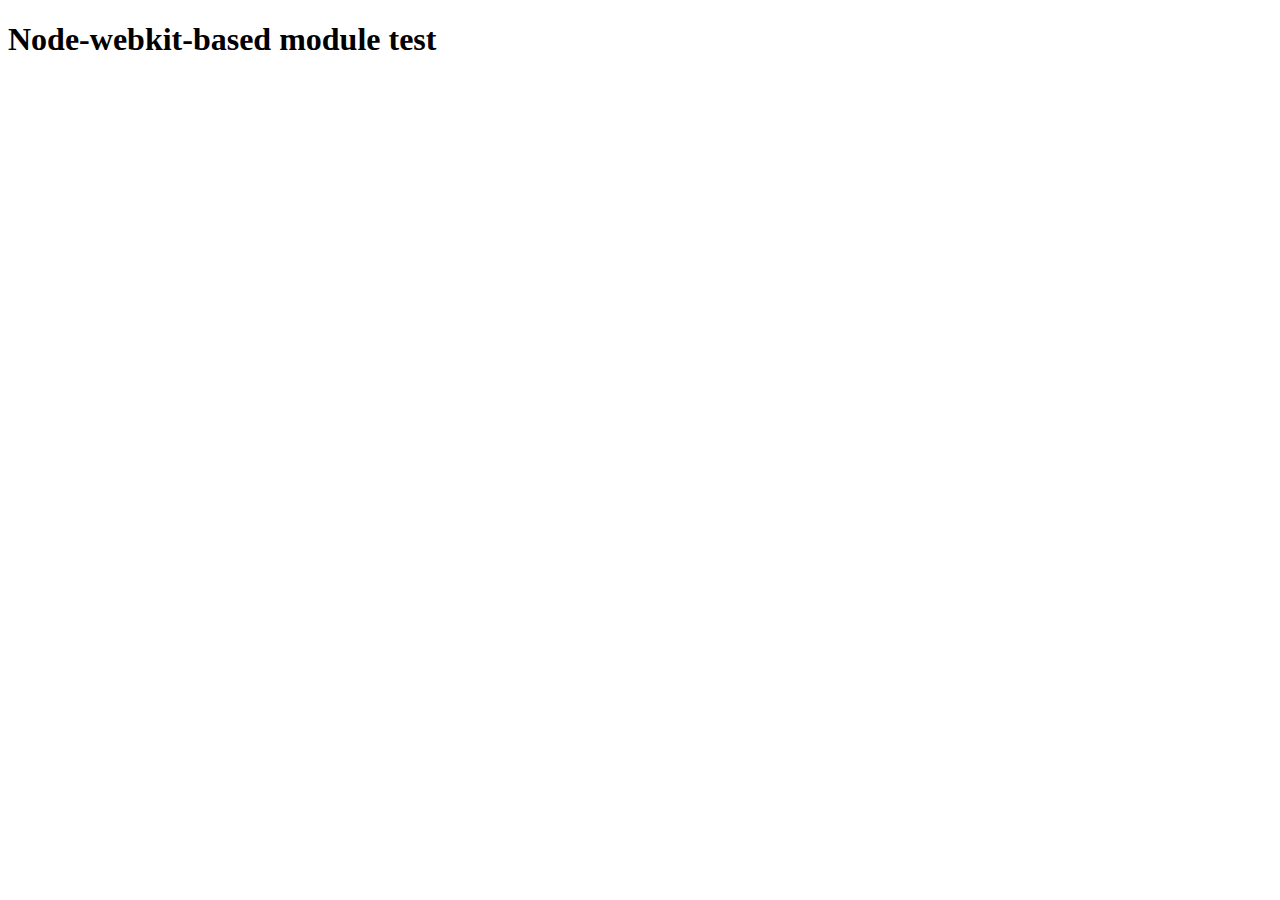
<file: NodeWithMySql/node_modules/@mapbox/node-pre-gyp/lib/util/nw-pre-gyp/index.html>
<!doctype html>
<html>
<head>
<meta charset="utf-8">
<title>Node-webkit-based module test</title>
<script>
function nwModuleTest(){
   var util = require('util');
   var moduleFolder = require('nw.gui').App.argv[0];
   try {
      require(moduleFolder);
   } catch(e) {
      if( process.platform !== 'win32' ){
         util.log('nw-pre-gyp error:');
         util.log(e.stack);
      }
      process.exit(1);
   }
   process.exit(0);
}
</script>
</head>
<body onload="nwModuleTest()">
<h1>Node-webkit-based module test</h1>
</body>
</html>
</file>
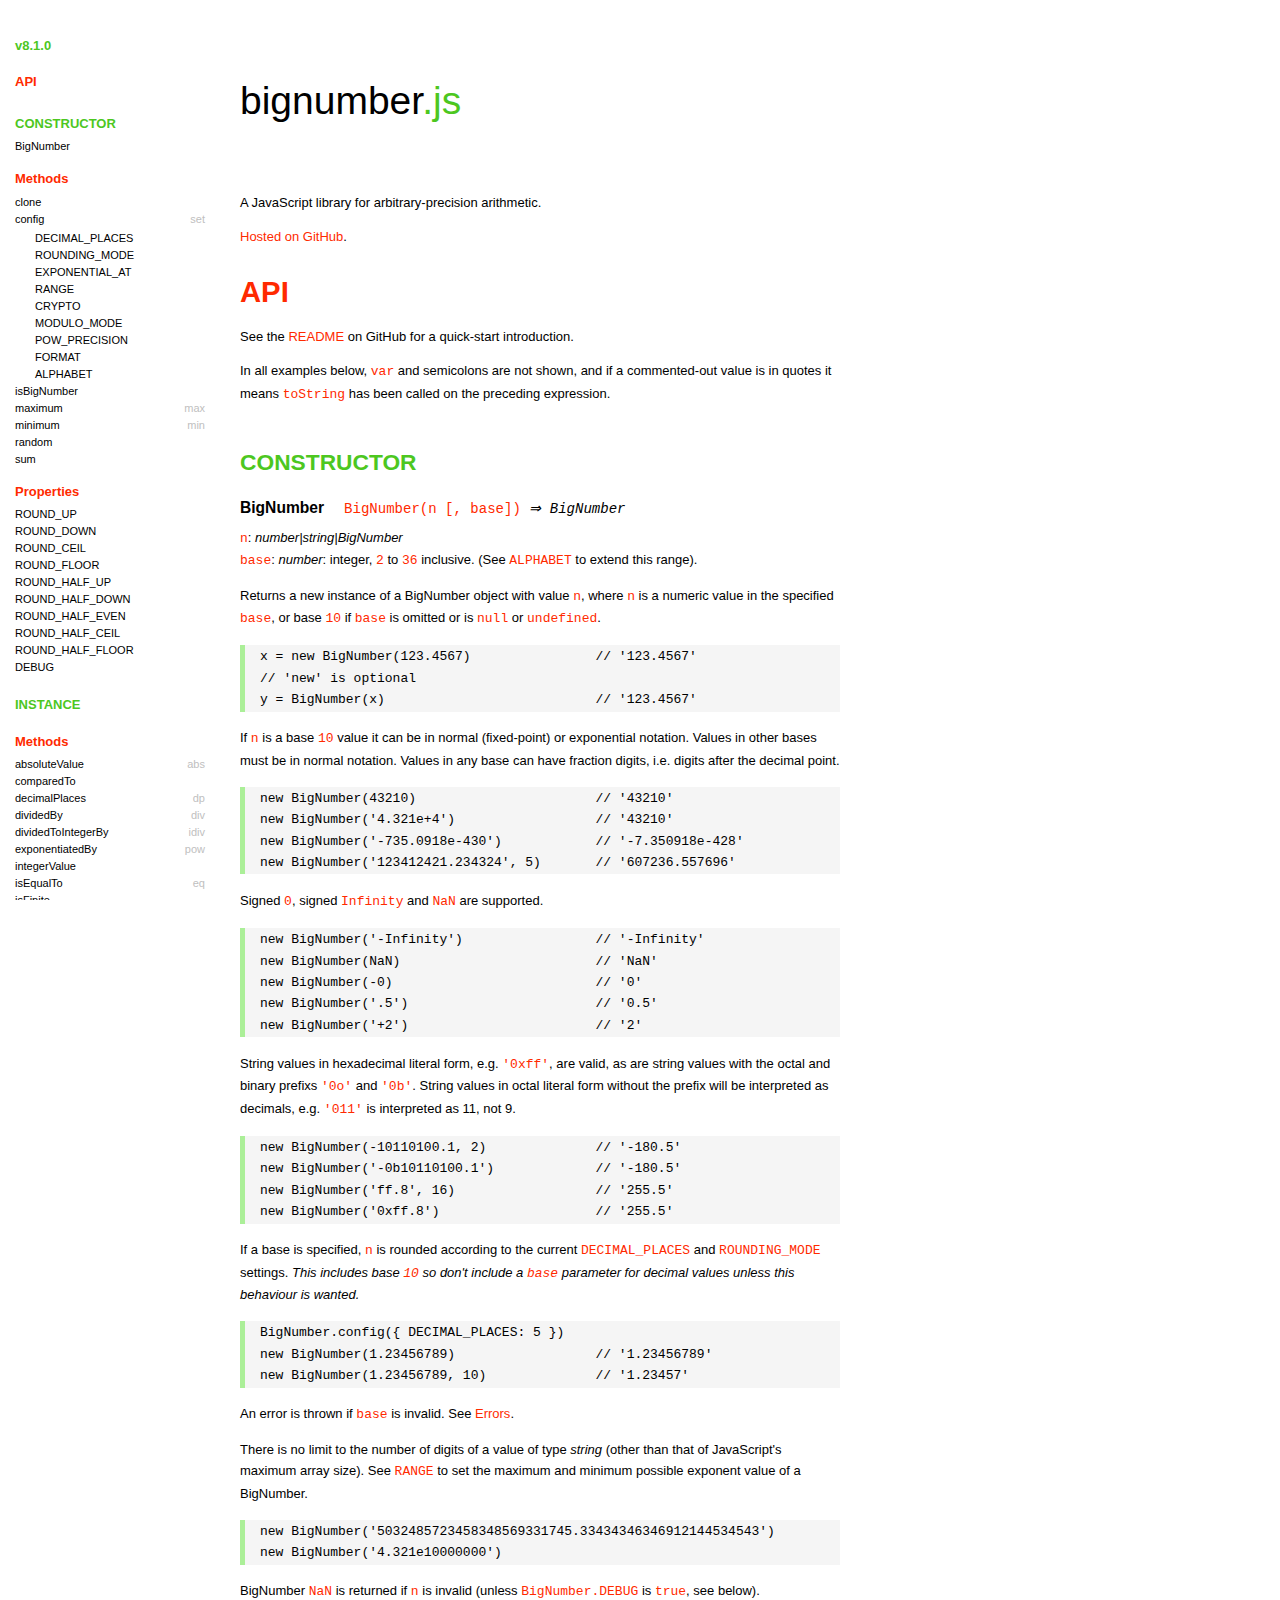
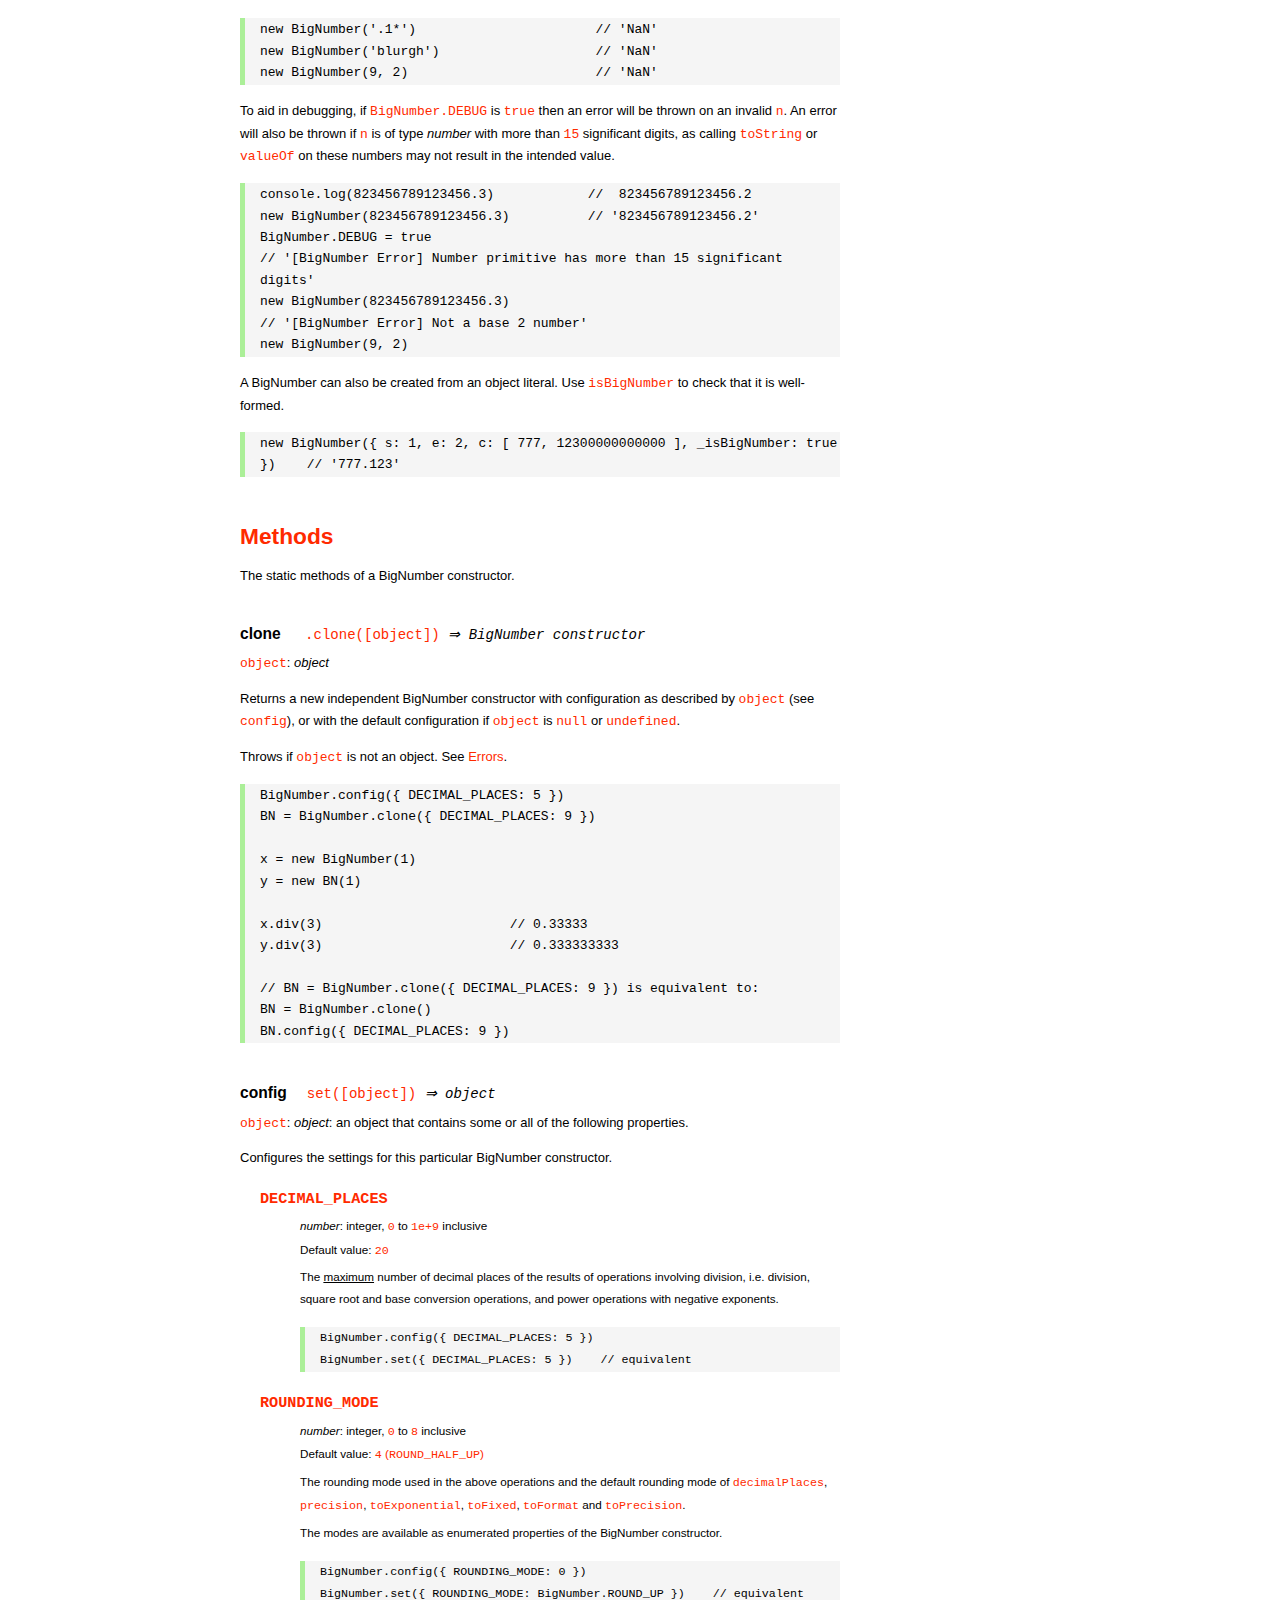
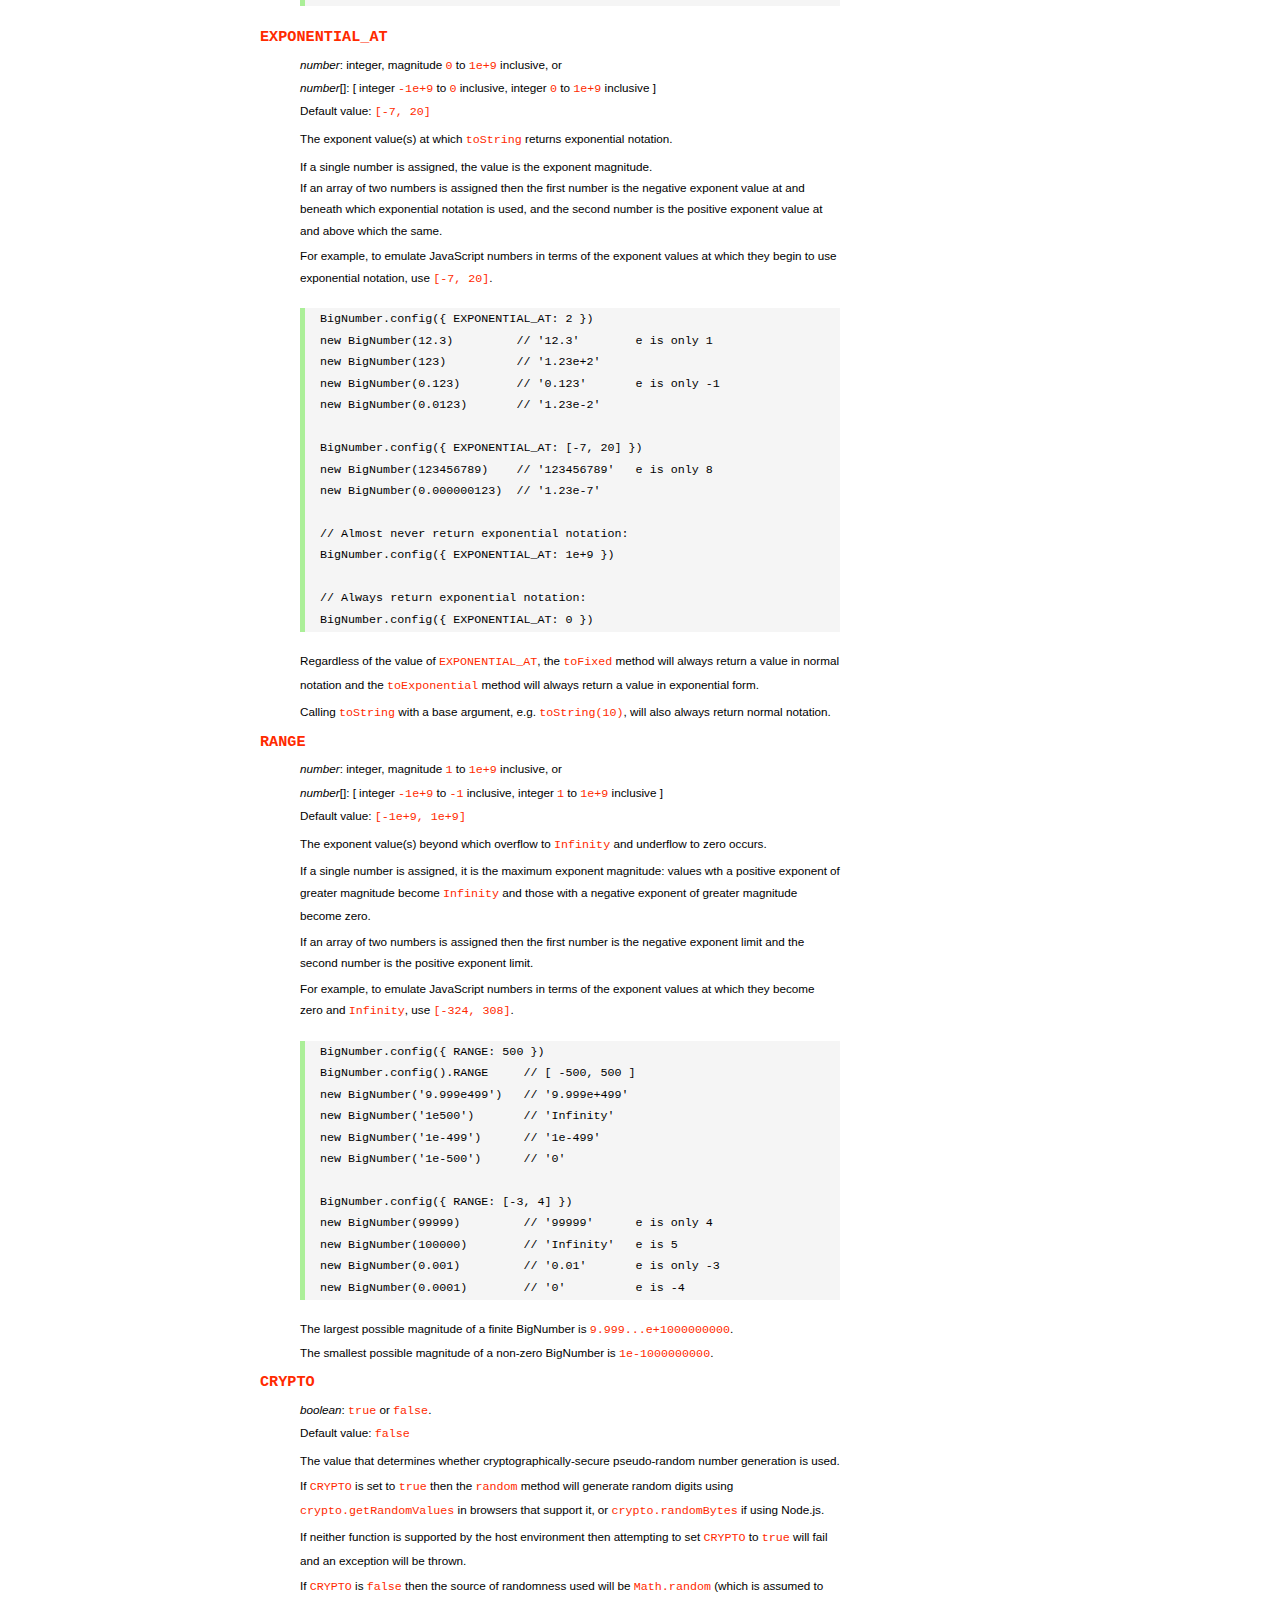
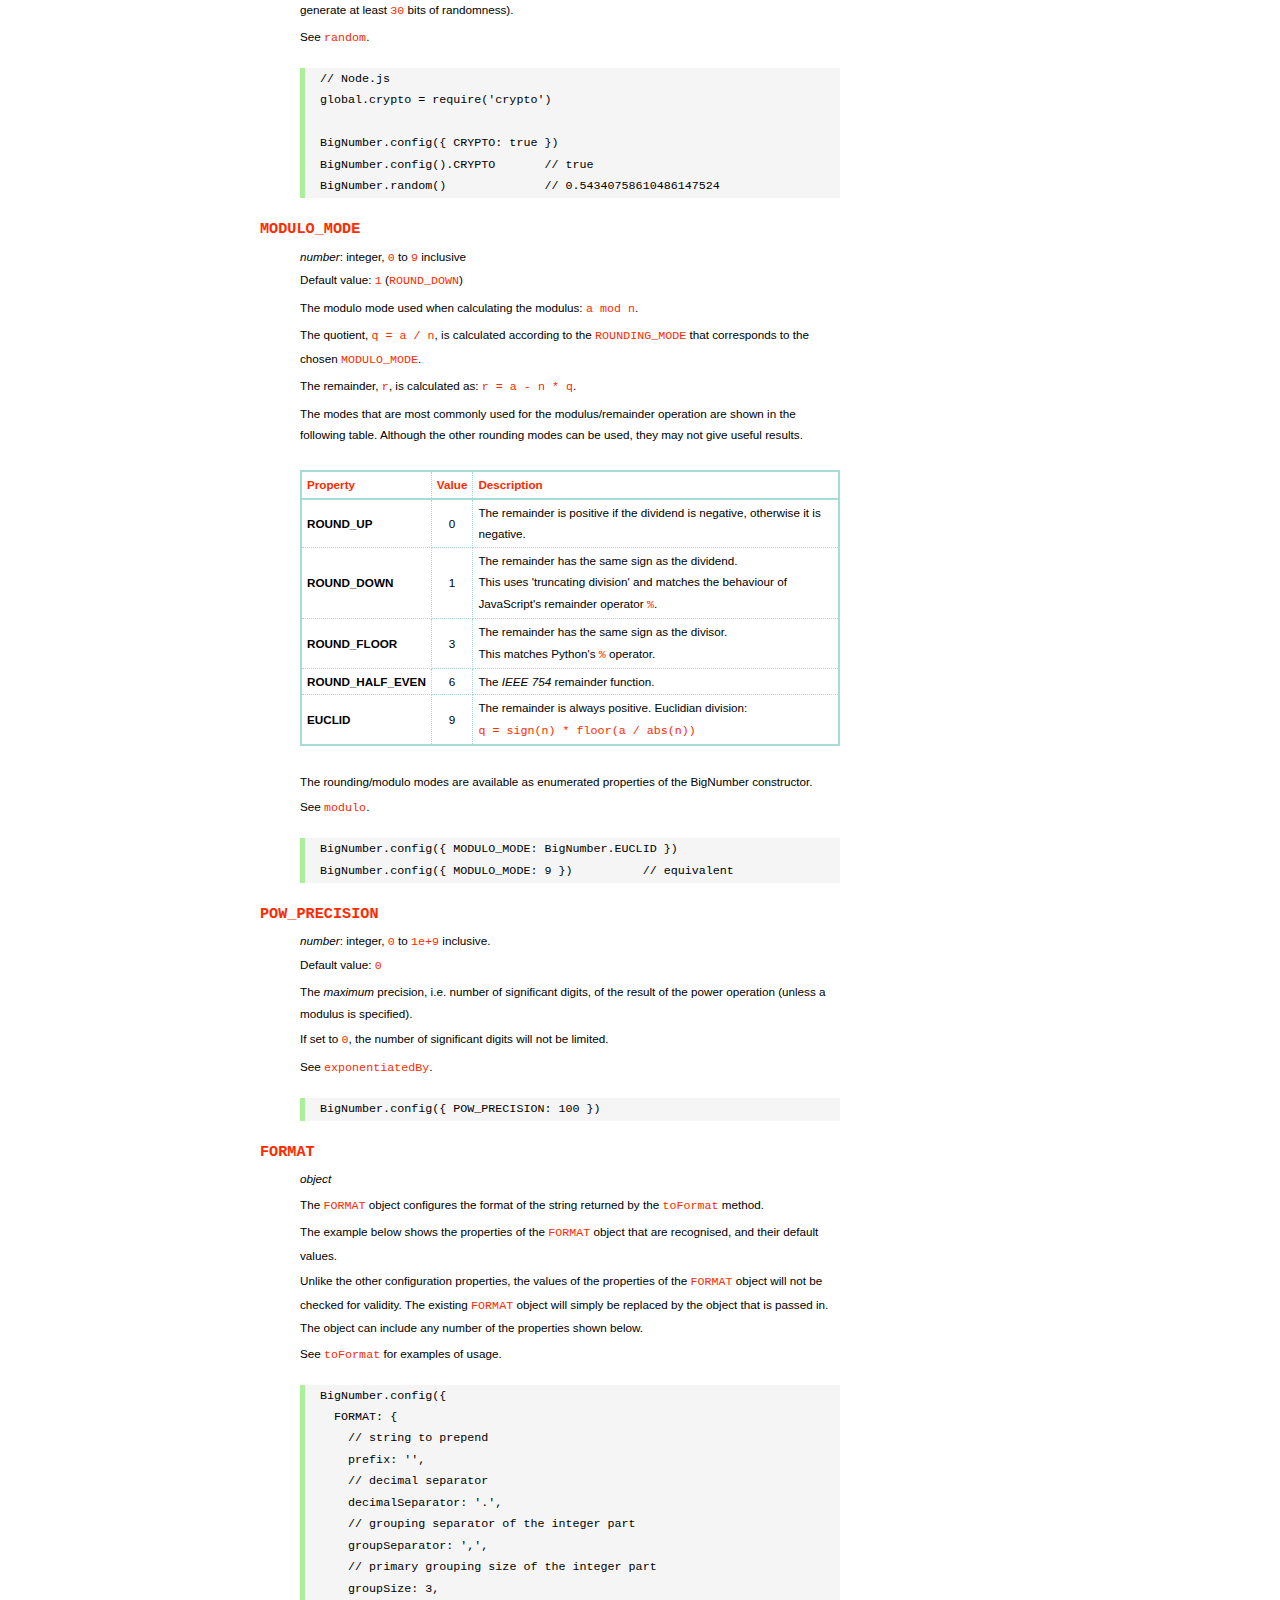
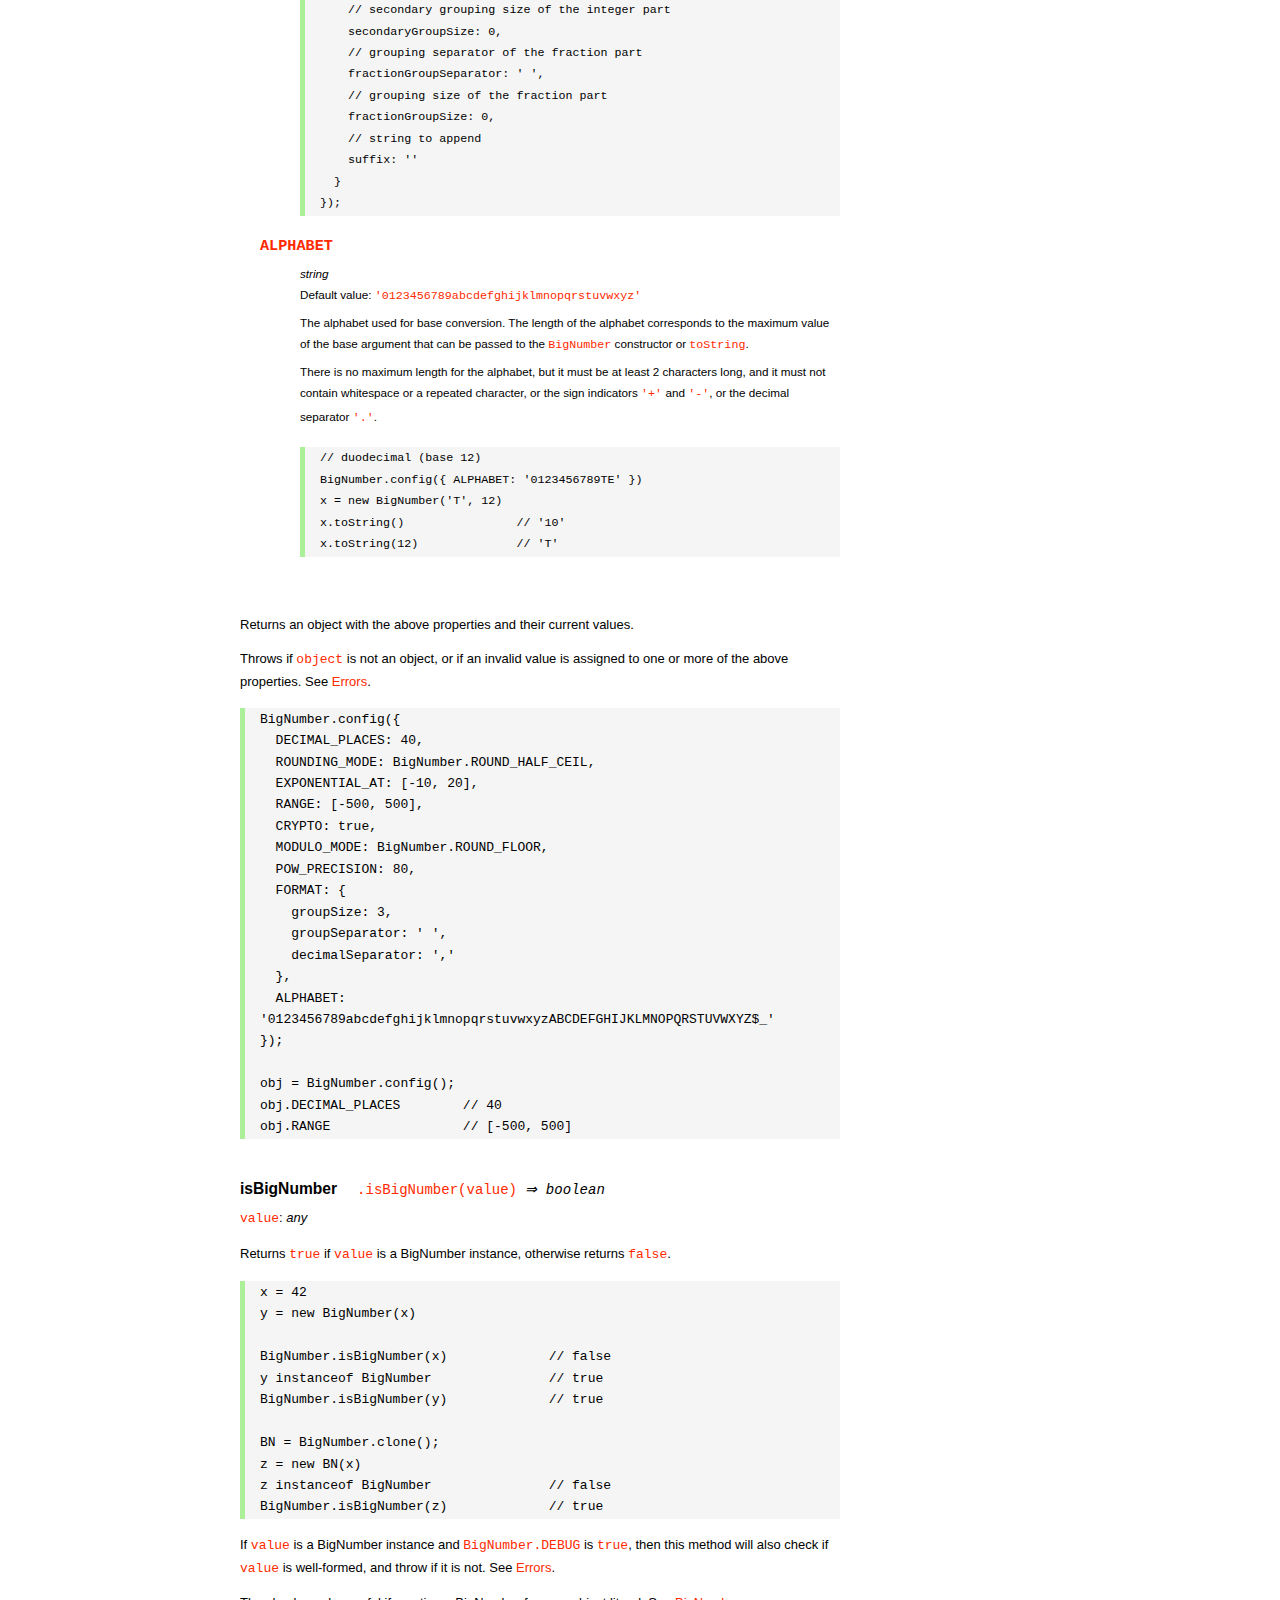
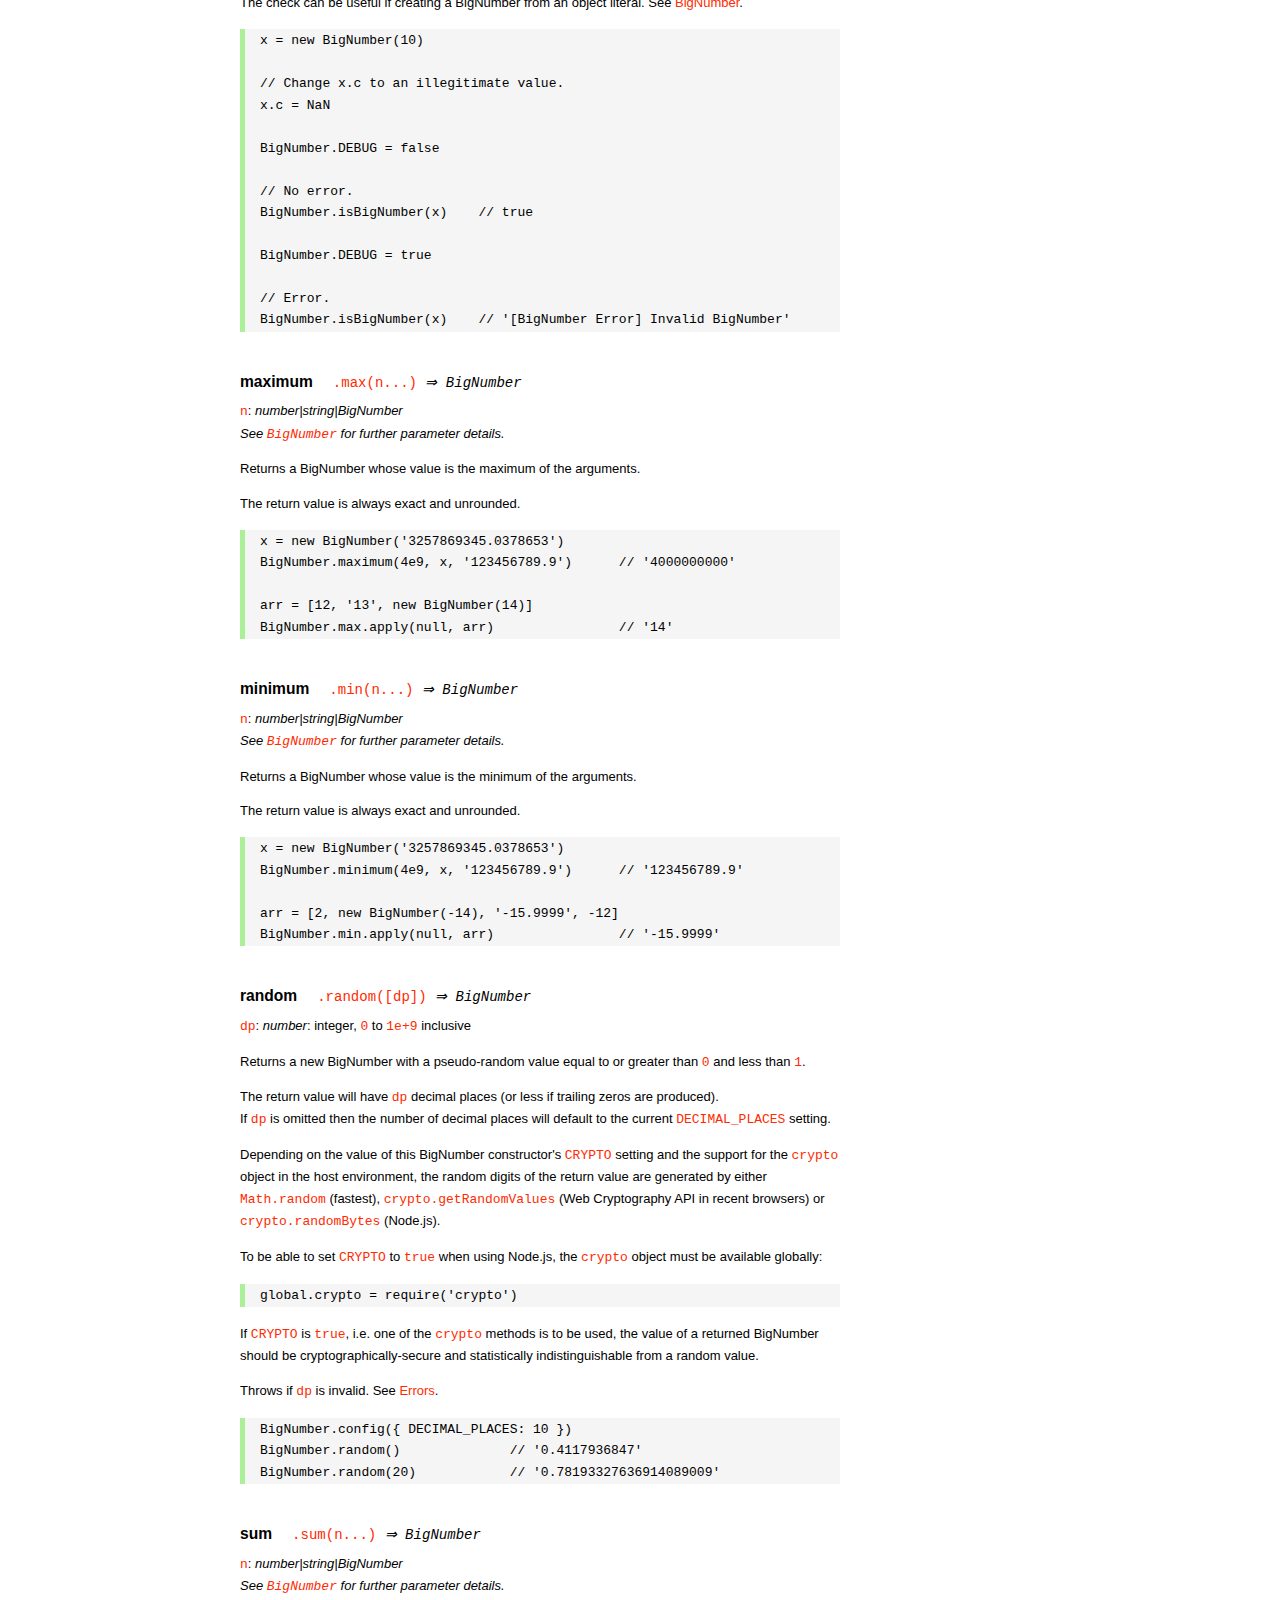
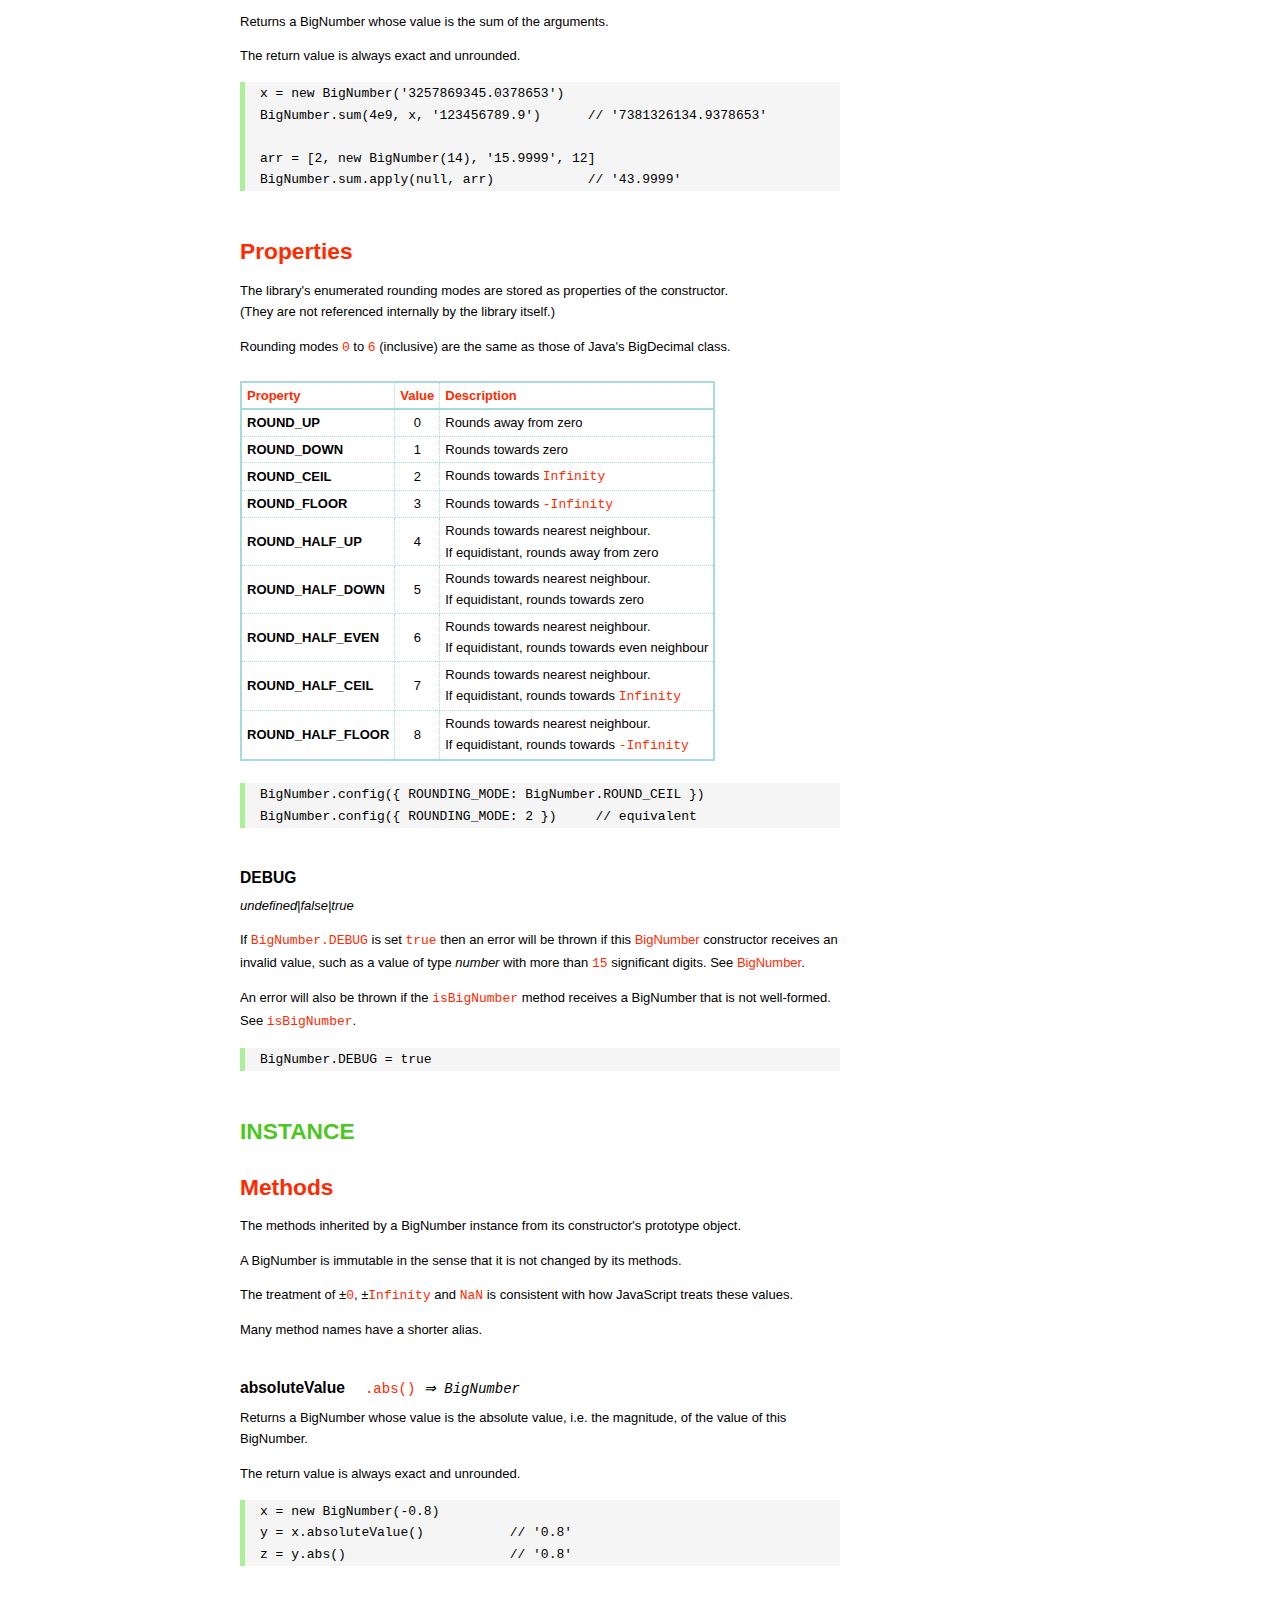
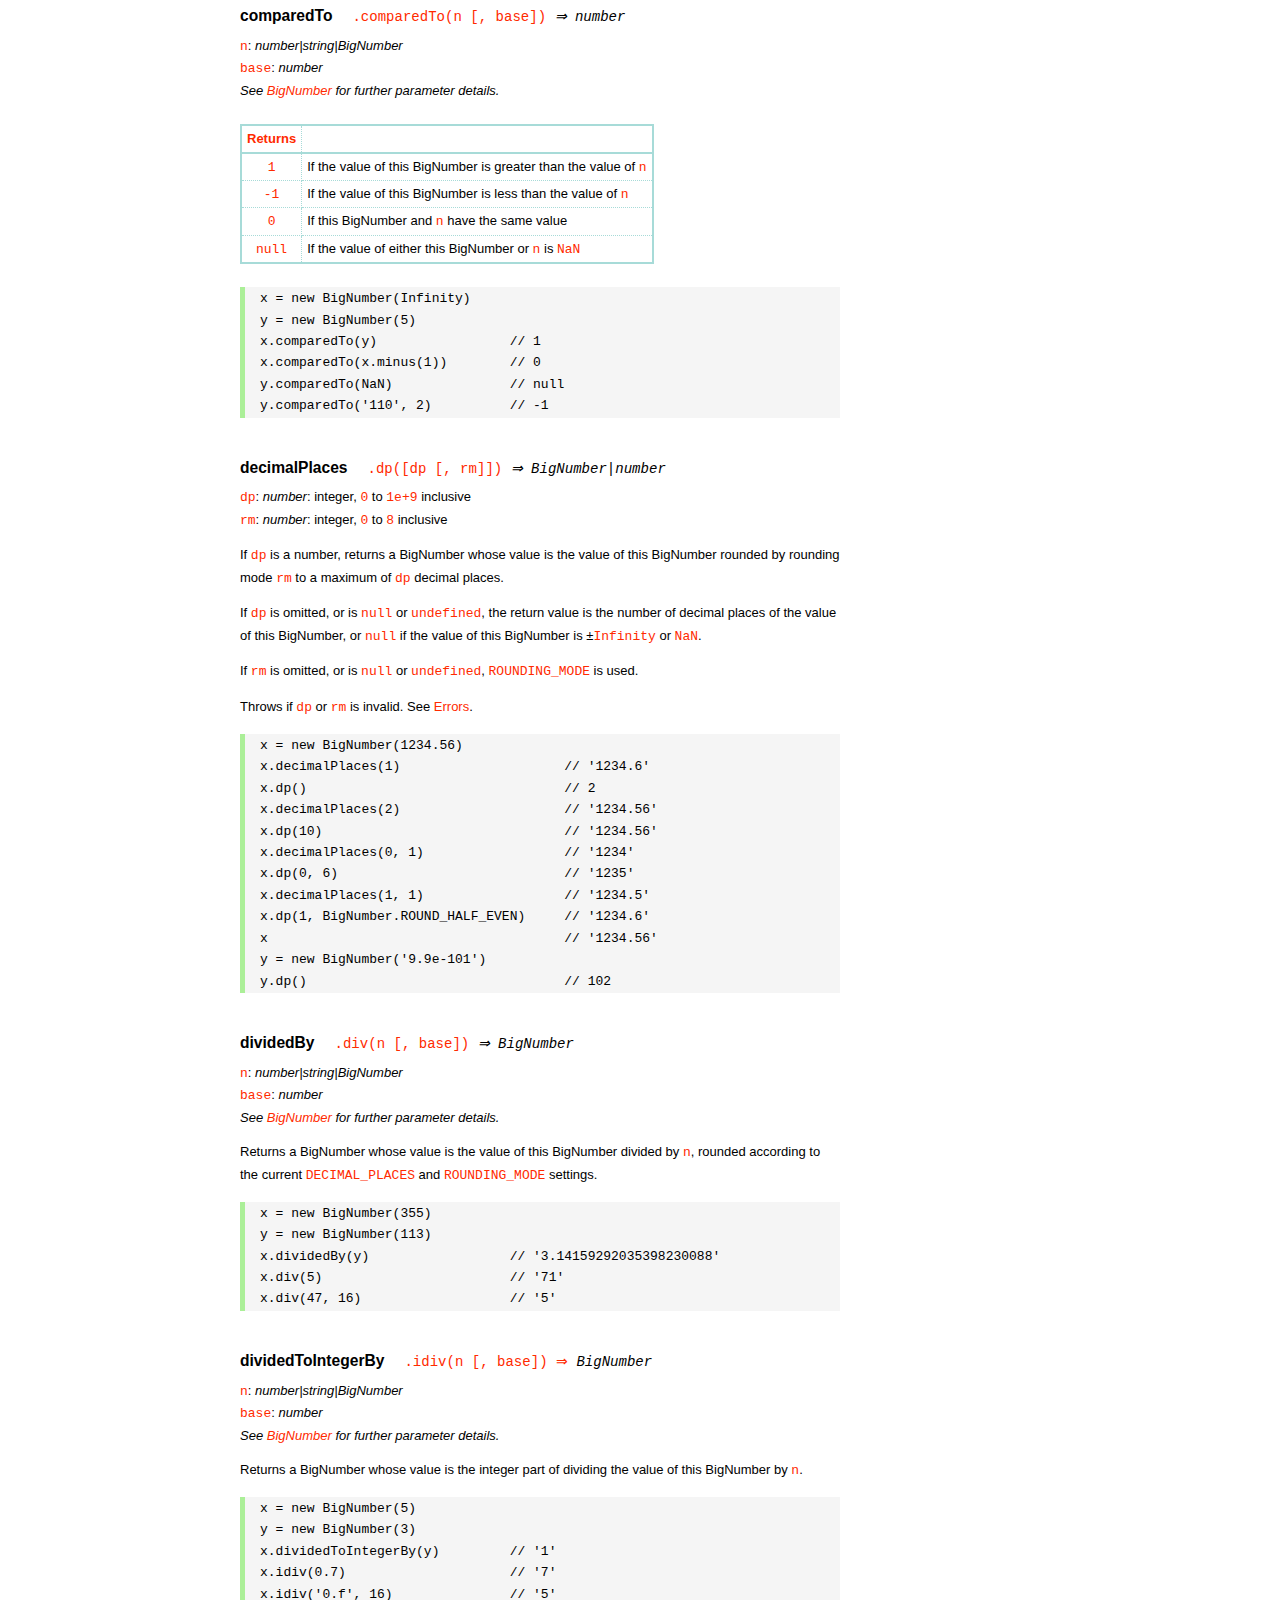
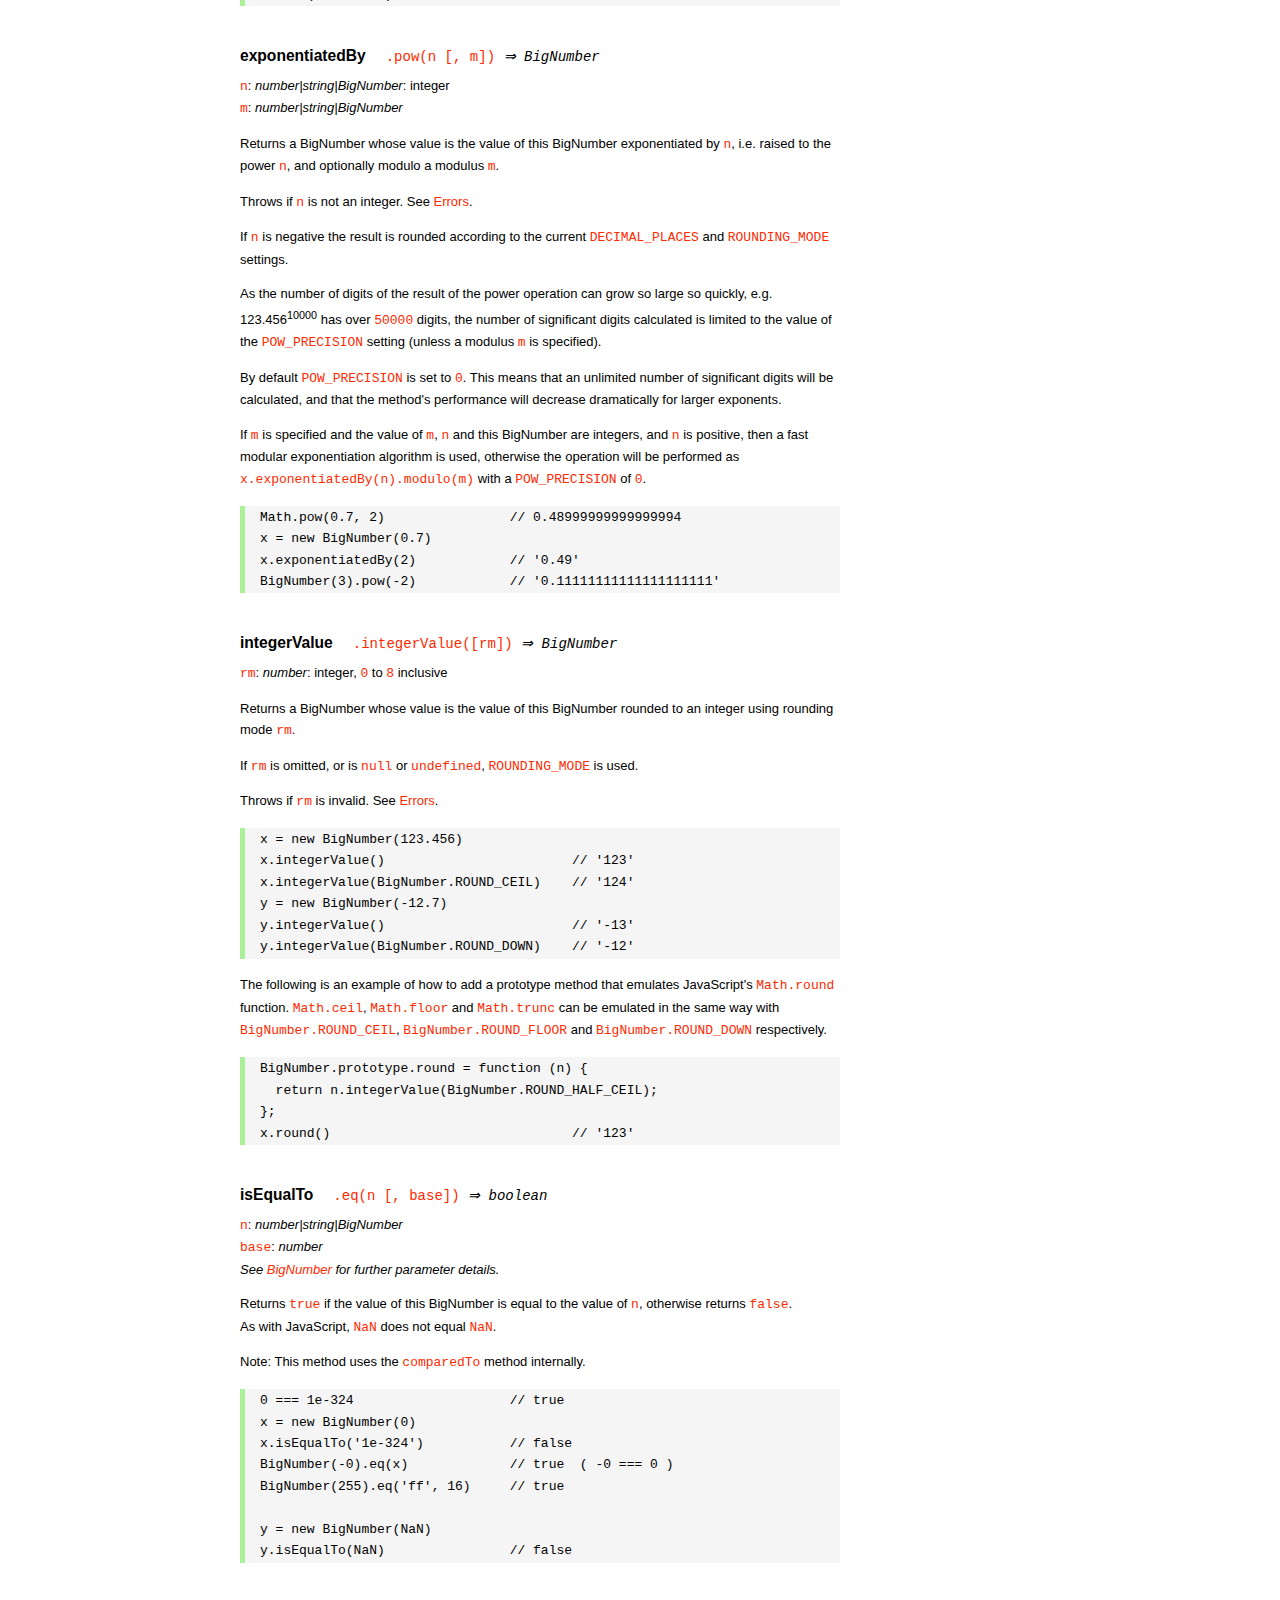
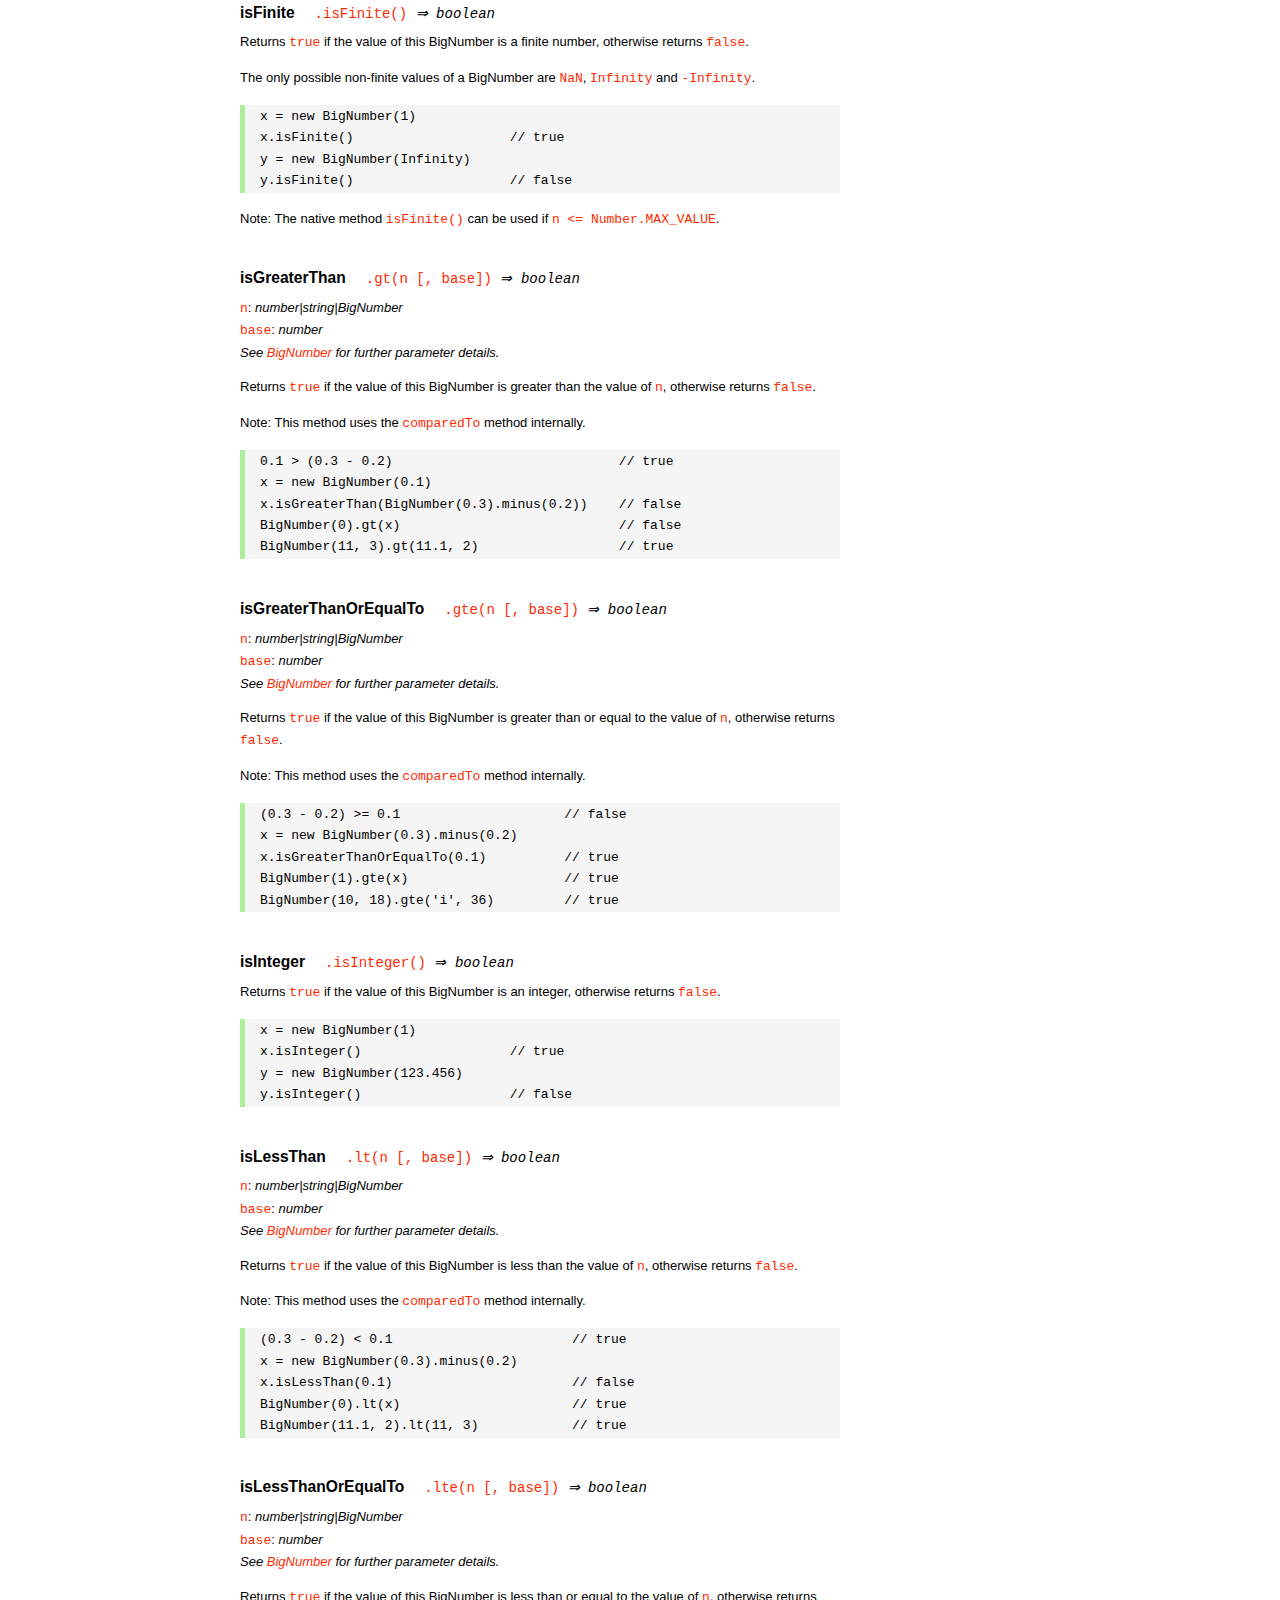
<file: NodeWithMySql/node_modules/bignumber.js/doc/API.html>
<!DOCTYPE HTML>
<html>
<head>
<meta charset="utf-8">
<meta http-equiv="X-UA-Compatible" content="IE=edge">
<meta name="Author" content="M Mclaughlin">
<title>bignumber.js API</title>
<style>
html{font-size:100%}
body{background:#fff;font-family:"Helvetica Neue",Helvetica,Arial,sans-serif;font-size:13px;
  line-height:1.65em;min-height:100%;margin:0}
body,i{color:#000}
.nav{background:#fff;position:fixed;top:0;bottom:0;left:0;width:200px;overflow-y:auto;
  padding:15px 0 30px 15px}
div.container{width:600px;margin:50px 0 50px 240px}
p{margin:0 0 1em;width:600px}
pre,ul{margin:1em 0}
h1,h2,h3,h4,h5{margin:0;padding:1.5em 0 0}
h1,h2{padding:.75em 0}
h1{font:400 3em Verdana,sans-serif;color:#000;margin-bottom:1em}
h2{font-size:2.25em;color:#ff2a00}
h3{font-size:1.75em;color:#4dc71f}
h4{font-size:1.75em;color:#ff2a00;padding-bottom:.75em}
h5{font-size:1.2em;margin-bottom:.4em}
h6{font-size:1.1em;margin-bottom:0.8em;padding:0.5em 0}
dd{padding-top:.35em}
dt{padding-top:.5em}
b{font-weight:700}
dt b{font-size:1.3em}
a,a:visited{color:#ff2a00;text-decoration:none}
a:active,a:hover{outline:0;text-decoration:underline}
.nav a,.nav b,.nav a:visited{display:block;color:#ff2a00;font-weight:700; margin-top:15px}
.nav b{color:#4dc71f;margin-top:20px;cursor:default;width:auto}
ul{list-style-type:none;padding:0 0 0 20px}
.nav ul{line-height:14px;padding-left:0;margin:5px 0 0}
.nav ul a,.nav ul a:visited,span{display:inline;color:#000;font-family:Verdana,Geneva,sans-serif;
  font-size:11px;font-weight:400;margin:0}
.inset,ul.inset{margin-left:20px}
.inset{font-size:.9em}
.nav li{width:auto;margin:0 0 3px}
.alias{font-style:italic;margin-left:20px}
table{border-collapse:collapse;border-spacing:0;border:2px solid #a7dbd8;margin:1.75em 0;padding:0}
td,th{text-align:left;margin:0;padding:2px 5px;border:1px dotted #a7dbd8}
th{border-top:2px solid #a7dbd8;border-bottom:2px solid #a7dbd8;color:#ff2a00}
code,pre{font-family:Consolas, monaco, monospace;font-weight:400}
pre{background:#f5f5f5;white-space:pre-wrap;word-wrap:break-word;border-left:5px solid #abef98;
  padding:1px 0 1px 15px;margin:1.2em 0}
code,.nav-title{color:#ff2a00}
.end{margin-bottom:25px}
.centre{text-align:center}
.error-table{font-size:13px;width:100%}
#faq{margin:3em 0 0}
li span{float:right;margin-right:10px;color:#c0c0c0}
#js{font:inherit;color:#4dc71f}
</style>
</head>
<body>

  <div class="nav">

    <b>v8.1.0</b>

	<a class='nav-title' href="#">API</a>

    <b> CONSTRUCTOR </b>
    <ul>
      <li><a href="#bignumber">BigNumber</a></li>
    </ul>

    <a href="#methods">Methods</a>
    <ul>
      <li><a href="#clone">clone</a></li>
      <li><a href="#config" >config</a><span>set</span></li>
      <li>
        <ul class="inset">
          <li><a href="#decimal-places">DECIMAL_PLACES</a></li>
          <li><a href="#rounding-mode" >ROUNDING_MODE</a></li>
          <li><a href="#exponential-at">EXPONENTIAL_AT</a></li>
          <li><a href="#range"         >RANGE</a></li>
          <li><a href="#crypto"        >CRYPTO</a></li>
          <li><a href="#modulo-mode"   >MODULO_MODE</a></li>
          <li><a href="#pow-precision" >POW_PRECISION</a></li>
          <li><a href="#format"        >FORMAT</a></li>
          <li><a href="#alphabet"      >ALPHABET</a></li>
        </ul>
      </li>
      <li><a href="#isBigNumber">isBigNumber</a></li>
      <li><a href="#max"        >maximum</a><span>max</span></li>
      <li><a href="#min"        >minimum</a><span>min</span></li>
      <li><a href="#random"     >random</a></li>
      <li><a href="#sum"        >sum</a></li>
    </ul>

    <a href="#constructor-properties">Properties</a>
    <ul>
      <li><a href="#round-up"        >ROUND_UP</a></li>
      <li><a href="#round-down"      >ROUND_DOWN</a></li>
      <li><a href="#round-ceil"      >ROUND_CEIL</a></li>
      <li><a href="#round-floor"     >ROUND_FLOOR</a></li>
      <li><a href="#round-half-up"   >ROUND_HALF_UP</a></li>
      <li><a href="#round-half-down" >ROUND_HALF_DOWN</a></li>
      <li><a href="#round-half-even" >ROUND_HALF_EVEN</a></li>
      <li><a href="#round-half-ceil" >ROUND_HALF_CEIL</a></li>
      <li><a href="#round-half-floor">ROUND_HALF_FLOOR</a></li>
      <li><a href="#debug"           >DEBUG</a></li>
    </ul>

    <b> INSTANCE </b>

    <a href="#prototype-methods">Methods</a>
    <ul>
      <li><a href="#abs"    >absoluteValue         </a><span>abs</span>  </li>
      <li><a href="#cmp"    >comparedTo            </a>                  </li>
      <li><a href="#dp"     >decimalPlaces         </a><span>dp</span>   </li>
      <li><a href="#div"    >dividedBy             </a><span>div</span>  </li>
      <li><a href="#divInt" >dividedToIntegerBy    </a><span>idiv</span> </li>
      <li><a href="#pow"    >exponentiatedBy       </a><span>pow</span>  </li>
      <li><a href="#int"    >integerValue          </a>                  </li>
      <li><a href="#eq"     >isEqualTo             </a><span>eq</span>   </li>
      <li><a href="#isF"    >isFinite              </a>                  </li>
      <li><a href="#gt"     >isGreaterThan         </a><span>gt</span>   </li>
      <li><a href="#gte"    >isGreaterThanOrEqualTo</a><span>gte</span>  </li>
      <li><a href="#isInt"  >isInteger             </a>                  </li>
      <li><a href="#lt"     >isLessThan            </a><span>lt</span>   </li>
      <li><a href="#lte"    >isLessThanOrEqualTo   </a><span>lte</span>  </li>
      <li><a href="#isNaN"  >isNaN                 </a>                  </li>
      <li><a href="#isNeg"  >isNegative            </a>                  </li>
      <li><a href="#isPos"  >isPositive            </a>                  </li>
      <li><a href="#isZ"    >isZero                </a>                  </li>
      <li><a href="#minus"  >minus                 </a>                  </li>
      <li><a href="#mod"    >modulo                </a><span>mod</span>  </li>
      <li><a href="#times"  >multipliedBy          </a><span>times</span></li>
      <li><a href="#neg"    >negated               </a>                  </li>
      <li><a href="#plus"   >plus                  </a>                  </li>
      <li><a href="#sd"     >precision             </a><span>sd</span>   </li>
      <li><a href="#shift"  >shiftedBy             </a>                  </li>
      <li><a href="#sqrt"   >squareRoot            </a><span>sqrt</span> </li>
      <li><a href="#toE"    >toExponential         </a>                  </li>
      <li><a href="#toFix"  >toFixed               </a>                  </li>
      <li><a href="#toFor"  >toFormat              </a>                  </li>
      <li><a href="#toFr"   >toFraction            </a>                  </li>
      <li><a href="#toJSON" >toJSON                </a>                  </li>
      <li><a href="#toN"    >toNumber              </a>                  </li>
      <li><a href="#toP"    >toPrecision           </a>                  </li>
      <li><a href="#toS"    >toString              </a>                  </li>
      <li><a href="#valueOf">valueOf               </a>                  </li>
    </ul>

    <a href="#instance-properties">Properties</a>
    <ul>
      <li><a href="#coefficient">c: coefficient</a></li>
      <li><a href="#exponent"   >e: exponent</a></li>
      <li><a href="#sign"       >s: sign</a></li>
    </ul>

    <a href="#zero-nan-infinity">Zero, NaN &amp; Infinity</a>
    <a href="#Errors">Errors</a>
    <a href="#type-coercion">Type coercion</a>
    <a class='end' href="#faq">FAQ</a>

  </div>

  <div class="container">

    <h1>bignumber<span id='js'>.js</span></h1>

    <p>A JavaScript library for arbitrary-precision arithmetic.</p>
    <p><a href="https://github.com/MikeMcl/bignumber.js">Hosted on GitHub</a>. </p>

    <h2>API</h2>

    <p>
      See the <a href='https://github.com/MikeMcl/bignumber.js'>README</a> on GitHub for a
      quick-start introduction.
    </p>
    <p>
      In all examples below, <code>var</code> and semicolons are not shown, and if a commented-out
      value is in quotes it means <code>toString</code> has been called on the preceding expression.
    </p>


    <h3>CONSTRUCTOR</h3>


    <h5 id="bignumber">
      BigNumber<code class='inset'>BigNumber(n [, base]) <i>&rArr; BigNumber</i></code>
    </h5>
    <p>
      <code>n</code>: <i>number|string|BigNumber</i><br />
      <code>base</code>: <i>number</i>: integer, <code>2</code> to <code>36</code> inclusive. (See
      <a href='#alphabet'><code>ALPHABET</code></a> to extend this range).
    </p>
    <p>
      Returns a new instance of a BigNumber object with value <code>n</code>, where <code>n</code>
      is a numeric value in the specified <code>base</code>, or base <code>10</code> if
      <code>base</code> is omitted or is <code>null</code> or <code>undefined</code>.
    </p>
    <pre>
x = new BigNumber(123.4567)                // '123.4567'
// 'new' is optional
y = BigNumber(x)                           // '123.4567'</pre>
    <p>
      If <code>n</code> is a base <code>10</code> value it can be in normal (fixed-point) or
      exponential notation. Values in other bases must be in normal notation. Values in any base can
      have fraction digits, i.e. digits after the decimal point.
    </p>
    <pre>
new BigNumber(43210)                       // '43210'
new BigNumber('4.321e+4')                  // '43210'
new BigNumber('-735.0918e-430')            // '-7.350918e-428'
new BigNumber('123412421.234324', 5)       // '607236.557696'</pre>
    <p>
      Signed <code>0</code>, signed <code>Infinity</code> and <code>NaN</code> are supported.
    </p>
    <pre>
new BigNumber('-Infinity')                 // '-Infinity'
new BigNumber(NaN)                         // 'NaN'
new BigNumber(-0)                          // '0'
new BigNumber('.5')                        // '0.5'
new BigNumber('+2')                        // '2'</pre>
    <p>
      String values in hexadecimal literal form, e.g. <code>'0xff'</code>, are valid, as are
      string values with the octal and binary prefixs <code>'0o'</code> and <code>'0b'</code>.
      String values in octal literal form without the prefix will be interpreted as
      decimals, e.g. <code>'011'</code> is interpreted as 11, not 9.
    </p>
    <pre>
new BigNumber(-10110100.1, 2)              // '-180.5'
new BigNumber('-0b10110100.1')             // '-180.5'
new BigNumber('ff.8', 16)                  // '255.5'
new BigNumber('0xff.8')                    // '255.5'</pre>
    <p>
      If a base is specified, <code>n</code> is rounded according to the current
      <a href='#decimal-places'><code>DECIMAL_PLACES</code></a> and
      <a href='#rounding-mode'><code>ROUNDING_MODE</code></a> settings. <em>This includes base
      <code>10</code> so don't include a <code>base</code> parameter for decimal values unless
      this behaviour is wanted.</em>
    </p>
    <pre>BigNumber.config({ DECIMAL_PLACES: 5 })
new BigNumber(1.23456789)                  // '1.23456789'
new BigNumber(1.23456789, 10)              // '1.23457'</pre>
    <p>An error is thrown if <code>base</code> is invalid. See <a href='#Errors'>Errors</a>.</p>
    <p>
      There is no limit to the number of digits of a value of type <em>string</em> (other than
      that of JavaScript's maximum array size). See <a href='#range'><code>RANGE</code></a> to set
      the maximum and minimum possible exponent value of a BigNumber.
    </p>
    <pre>
new BigNumber('5032485723458348569331745.33434346346912144534543')
new BigNumber('4.321e10000000')</pre>
    <p>BigNumber <code>NaN</code> is returned if <code>n</code> is invalid
    (unless <code>BigNumber.DEBUG</code> is <code>true</code>, see below).</p>
    <pre>
new BigNumber('.1*')                       // 'NaN'
new BigNumber('blurgh')                    // 'NaN'
new BigNumber(9, 2)                        // 'NaN'</pre>
    <p>
      To aid in debugging, if <code>BigNumber.DEBUG</code> is <code>true</code> then an error will
      be thrown on an invalid <code>n</code>. An error will also be thrown if <code>n</code> is of
      type <em>number</em> with more than <code>15</code> significant digits, as calling
      <code><a href='#toS'>toString</a></code> or <code><a href='#valueOf'>valueOf</a></code> on
      these numbers may not result in the intended value.
    </p>
      <pre>
console.log(823456789123456.3)            //  823456789123456.2
new BigNumber(823456789123456.3)          // '823456789123456.2'
BigNumber.DEBUG = true
// '[BigNumber Error] Number primitive has more than 15 significant digits'
new BigNumber(823456789123456.3)
// '[BigNumber Error] Not a base 2 number'
new BigNumber(9, 2)</pre>
    <p>
      A BigNumber can also be created from an object literal.
      Use <code><a href='#isBigNumber'>isBigNumber</a></code> to check that it is well-formed.
    </p>
    <pre>new BigNumber({ s: 1, e: 2, c: [ 777, 12300000000000 ], _isBigNumber: true })    // '777.123'</pre>




    <h4 id="methods">Methods</h4>
     <p>The static methods of a BigNumber constructor.</p>




    <h5 id="clone">clone
      <code class='inset'>.clone([object]) <i>&rArr; BigNumber constructor</i></code>
    </h5>
    <p><code>object</code>: <i>object</i></p>
    <p>
      Returns a new independent BigNumber constructor with configuration as described by
      <code>object</code> (see <a href='#config'><code>config</code></a>), or with the default
      configuration if <code>object</code> is <code>null</code> or <code>undefined</code>.
    </p>
    <p>
      Throws if <code>object</code> is not an object. See <a href='#Errors'>Errors</a>.
    </p>
    <pre>BigNumber.config({ DECIMAL_PLACES: 5 })
BN = BigNumber.clone({ DECIMAL_PLACES: 9 })

x = new BigNumber(1)
y = new BN(1)

x.div(3)                        // 0.33333
y.div(3)                        // 0.333333333

// BN = BigNumber.clone({ DECIMAL_PLACES: 9 }) is equivalent to:
BN = BigNumber.clone()
BN.config({ DECIMAL_PLACES: 9 })</pre>



    <h5 id="config">config<code class='inset'>set([object]) <i>&rArr; object</i></code></h5>
    <p>
      <code>object</code>: <i>object</i>: an object that contains some or all of the following
      properties.
    </p>
    <p>Configures the settings for this particular BigNumber constructor.</p>

    <dl class='inset'>
      <dt id="decimal-places"><code><b>DECIMAL_PLACES</b></code></dt>
      <dd>
        <i>number</i>: integer, <code>0</code> to <code>1e+9</code> inclusive<br />
        Default value: <code>20</code>
      </dd>
      <dd>
        The <u>maximum</u> number of decimal places of the results of operations involving
        division, i.e. division, square root and base conversion operations, and power
        operations with negative exponents.<br />
      </dd>
      <dd>
      <pre>BigNumber.config({ DECIMAL_PLACES: 5 })
BigNumber.set({ DECIMAL_PLACES: 5 })    // equivalent</pre>
      </dd>



      <dt id="rounding-mode"><code><b>ROUNDING_MODE</b></code></dt>
      <dd>
        <i>number</i>: integer, <code>0</code> to <code>8</code> inclusive<br />
        Default value: <code>4</code> <a href="#round-half-up">(<code>ROUND_HALF_UP</code>)</a>
      </dd>
      <dd>
        The rounding mode used in the above operations and the default rounding mode of
        <a href='#dp'><code>decimalPlaces</code></a>,
        <a href='#sd'><code>precision</code></a>,
        <a href='#toE'><code>toExponential</code></a>,
        <a href='#toFix'><code>toFixed</code></a>,
        <a href='#toFor'><code>toFormat</code></a> and
        <a href='#toP'><code>toPrecision</code></a>.
      </dd>
      <dd>The modes are available as enumerated properties of the BigNumber constructor.</dd>
       <dd>
      <pre>BigNumber.config({ ROUNDING_MODE: 0 })
BigNumber.set({ ROUNDING_MODE: BigNumber.ROUND_UP })    // equivalent</pre>
        </dd>



      <dt id="exponential-at"><code><b>EXPONENTIAL_AT</b></code></dt>
      <dd>
        <i>number</i>: integer, magnitude <code>0</code> to <code>1e+9</code> inclusive, or
        <br />
        <i>number</i>[]: [ integer <code>-1e+9</code> to <code>0</code> inclusive, integer
        <code>0</code> to <code>1e+9</code> inclusive ]<br />
        Default value: <code>[-7, 20]</code>
      </dd>
      <dd>
        The exponent value(s) at which <code>toString</code> returns exponential notation.
      </dd>
      <dd>
        If a single number is assigned, the value is the exponent magnitude.<br />
        If an array of two numbers is assigned then the first number is the negative exponent
        value at and beneath which exponential notation is used, and the second number is the
        positive exponent value at and above which the same.
      </dd>
      <dd>
        For example, to emulate JavaScript numbers in terms of the exponent values at which they
        begin to use exponential notation, use <code>[-7, 20]</code>.
      </dd>
      <dd>
      <pre>BigNumber.config({ EXPONENTIAL_AT: 2 })
new BigNumber(12.3)         // '12.3'        e is only 1
new BigNumber(123)          // '1.23e+2'
new BigNumber(0.123)        // '0.123'       e is only -1
new BigNumber(0.0123)       // '1.23e-2'

BigNumber.config({ EXPONENTIAL_AT: [-7, 20] })
new BigNumber(123456789)    // '123456789'   e is only 8
new BigNumber(0.000000123)  // '1.23e-7'

// Almost never return exponential notation:
BigNumber.config({ EXPONENTIAL_AT: 1e+9 })

// Always return exponential notation:
BigNumber.config({ EXPONENTIAL_AT: 0 })</pre>
      </dd>
      <dd>
        Regardless of the value of <code>EXPONENTIAL_AT</code>, the <code>toFixed</code> method
        will always return a value in normal notation and the <code>toExponential</code> method
        will always return a value in exponential form.
      </dd>
      <dd>
        Calling <code>toString</code> with a base argument, e.g. <code>toString(10)</code>, will
        also always return normal notation.
      </dd>



      <dt id="range"><code><b>RANGE</b></code></dt>
      <dd>
        <i>number</i>: integer, magnitude <code>1</code> to <code>1e+9</code> inclusive, or
        <br />
        <i>number</i>[]: [ integer <code>-1e+9</code> to <code>-1</code> inclusive, integer
        <code>1</code> to <code>1e+9</code> inclusive ]<br />
        Default value: <code>[-1e+9, 1e+9]</code>
      </dd>
      <dd>
        The exponent value(s) beyond which overflow to <code>Infinity</code> and underflow to
        zero occurs.
      </dd>
      <dd>
        If a single number is assigned, it is the maximum exponent magnitude: values wth a
        positive exponent of greater magnitude become <code>Infinity</code> and those with a
        negative exponent of greater magnitude become zero.
      <dd>
        If an array of two numbers is assigned then the first number is the negative exponent
        limit and the second number is the positive exponent limit.
      </dd>
      <dd>
        For example, to emulate JavaScript numbers in terms of the exponent values at which they
        become zero and <code>Infinity</code>, use <code>[-324, 308]</code>.
      </dd>
      <dd>
      <pre>BigNumber.config({ RANGE: 500 })
BigNumber.config().RANGE     // [ -500, 500 ]
new BigNumber('9.999e499')   // '9.999e+499'
new BigNumber('1e500')       // 'Infinity'
new BigNumber('1e-499')      // '1e-499'
new BigNumber('1e-500')      // '0'

BigNumber.config({ RANGE: [-3, 4] })
new BigNumber(99999)         // '99999'      e is only 4
new BigNumber(100000)        // 'Infinity'   e is 5
new BigNumber(0.001)         // '0.01'       e is only -3
new BigNumber(0.0001)        // '0'          e is -4</pre>
      </dd>
      <dd>
        The largest possible magnitude of a finite BigNumber is
        <code>9.999...e+1000000000</code>.<br />
        The smallest possible magnitude of a non-zero BigNumber is <code>1e-1000000000</code>.
      </dd>



      <dt id="crypto"><code><b>CRYPTO</b></code></dt>
      <dd>
        <i>boolean</i>: <code>true</code> or <code>false</code>.<br />
        Default value: <code>false</code>
      </dd>
      <dd>
        The value that determines whether cryptographically-secure pseudo-random number
        generation is used.
      </dd>
      <dd>
        If <code>CRYPTO</code> is set to <code>true</code> then the
        <a href='#random'><code>random</code></a> method will generate random digits using
        <code>crypto.getRandomValues</code> in browsers that support it, or
        <code>crypto.randomBytes</code> if using Node.js.
      </dd>
      <dd>
        If neither function is supported by the host environment then attempting to set
        <code>CRYPTO</code> to <code>true</code> will fail and an exception will be thrown.
      </dd>
      <dd>
        If <code>CRYPTO</code> is <code>false</code> then the source of randomness used will be
        <code>Math.random</code> (which is assumed to generate at least <code>30</code> bits of
        randomness).
      </dd>
      <dd>See <a href='#random'><code>random</code></a>.</dd>
      <dd>
      <pre>
// Node.js
global.crypto = require('crypto')

BigNumber.config({ CRYPTO: true })
BigNumber.config().CRYPTO       // true
BigNumber.random()              // 0.54340758610486147524</pre>
      </dd>



      <dt id="modulo-mode"><code><b>MODULO_MODE</b></code></dt>
      <dd>
        <i>number</i>: integer, <code>0</code> to <code>9</code> inclusive<br />
        Default value: <code>1</code> (<a href="#round-down"><code>ROUND_DOWN</code></a>)
      </dd>
      <dd>The modulo mode used when calculating the modulus: <code>a mod n</code>.</dd>
      <dd>
        The quotient, <code>q = a / n</code>, is calculated according to the
        <a href='#rounding-mode'><code>ROUNDING_MODE</code></a> that corresponds to the chosen
        <code>MODULO_MODE</code>.
      </dd>
      <dd>The remainder, <code>r</code>, is calculated as: <code>r = a - n * q</code>.</dd>
      <dd>
        The modes that are most commonly used for the modulus/remainder operation are shown in
        the following table. Although the other rounding modes can be used, they may not give
        useful results.
      </dd>
      <dd>
        <table>
          <tr><th>Property</th><th>Value</th><th>Description</th></tr>
          <tr>
            <td><b>ROUND_UP</b></td><td class='centre'>0</td>
            <td>
              The remainder is positive if the dividend is negative, otherwise it is negative.
            </td>
          </tr>
          <tr>
            <td><b>ROUND_DOWN</b></td><td class='centre'>1</td>
            <td>
              The remainder has the same sign as the dividend.<br />
              This uses 'truncating division' and matches the behaviour of JavaScript's
              remainder operator <code>%</code>.
            </td>
          </tr>
          <tr>
            <td><b>ROUND_FLOOR</b></td><td class='centre'>3</td>
            <td>
              The remainder has the same sign as the divisor.<br />
              This matches Python's <code>%</code> operator.
            </td>
          </tr>
          <tr>
            <td><b>ROUND_HALF_EVEN</b></td><td class='centre'>6</td>
            <td>The <i>IEEE 754</i> remainder function.</td>
          </tr>
           <tr>
             <td><b>EUCLID</b></td><td class='centre'>9</td>
             <td>
               The remainder is always positive. Euclidian division: <br />
               <code>q = sign(n) * floor(a / abs(n))</code>
             </td>
           </tr>
        </table>
      </dd>
      <dd>
        The rounding/modulo modes are available as enumerated properties of the BigNumber
        constructor.
      </dd>
      <dd>See <a href='#mod'><code>modulo</code></a>.</dd>
      <dd>
        <pre>BigNumber.config({ MODULO_MODE: BigNumber.EUCLID })
BigNumber.config({ MODULO_MODE: 9 })          // equivalent</pre>
      </dd>



      <dt id="pow-precision"><code><b>POW_PRECISION</b></code></dt>
      <dd>
        <i>number</i>: integer, <code>0</code> to <code>1e+9</code> inclusive.<br />
        Default value: <code>0</code>
      </dd>
      <dd>
        The <i>maximum</i> precision, i.e. number of significant digits, of the result of the power
        operation (unless a modulus is specified).
      </dd>
      <dd>If set to <code>0</code>, the number of significant digits will not be limited.</dd>
      <dd>See <a href='#pow'><code>exponentiatedBy</code></a>.</dd>
      <dd><pre>BigNumber.config({ POW_PRECISION: 100 })</pre></dd>



      <dt id="format"><code><b>FORMAT</b></code></dt>
      <dd><i>object</i></dd>
      <dd>
        The <code>FORMAT</code> object configures the format of the string returned by the
        <a href='#toFor'><code>toFormat</code></a> method.
      </dd>
      <dd>
        The example below shows the properties of the <code>FORMAT</code> object that are
        recognised, and their default values.
      </dd>
      <dd>
         Unlike the other configuration properties, the values of the properties of the
         <code>FORMAT</code> object will not be checked for validity. The existing
         <code>FORMAT</code> object will simply be replaced by the object that is passed in.
         The object can include any number of the properties shown below.
      </dd>
      <dd>See <a href='#toFor'><code>toFormat</code></a> for examples of usage.</dd>
      <dd>
      <pre>
BigNumber.config({
  FORMAT: {
    // string to prepend
    prefix: '',
    // decimal separator
    decimalSeparator: '.',
    // grouping separator of the integer part
    groupSeparator: ',',
    // primary grouping size of the integer part
    groupSize: 3,
    // secondary grouping size of the integer part
    secondaryGroupSize: 0,
    // grouping separator of the fraction part
    fractionGroupSeparator: ' ',
    // grouping size of the fraction part
    fractionGroupSize: 0,
    // string to append
    suffix: ''
  }
});</pre>
      </dd>



      <dt id="alphabet"><code><b>ALPHABET</b></code></dt>
      <dd>
        <i>string</i><br />
        Default value: <code>'0123456789abcdefghijklmnopqrstuvwxyz'</code>
      </dd>
      <dd>
        The alphabet used for base conversion. The length of the alphabet corresponds to the
        maximum value of the base argument that can be passed to the
        <a href='#bignumber'><code>BigNumber</code></a> constructor or
        <a href='#toS'><code>toString</code></a>.
      </dd>
      <dd>
        There is no maximum length for the alphabet, but it must be at least 2 characters long, and
        it must not contain whitespace or a repeated character, or the sign indicators
        <code>'+'</code> and <code>'-'</code>, or the decimal separator <code>'.'</code>.
      </dd>
      <dd>
        <pre>// duodecimal (base 12)
BigNumber.config({ ALPHABET: '0123456789TE' })
x = new BigNumber('T', 12)
x.toString()                // '10'
x.toString(12)              // 'T'</pre>
      </dd>



    </dl>
    <br /><br />
    <p>Returns an object with the above properties and their current values.</p>
    <p>
      Throws if <code>object</code> is not an object, or if an invalid value is assigned to
      one or more of the above properties. See <a href='#Errors'>Errors</a>.
    </p>
    <pre>
BigNumber.config({
  DECIMAL_PLACES: 40,
  ROUNDING_MODE: BigNumber.ROUND_HALF_CEIL,
  EXPONENTIAL_AT: [-10, 20],
  RANGE: [-500, 500],
  CRYPTO: true,
  MODULO_MODE: BigNumber.ROUND_FLOOR,
  POW_PRECISION: 80,
  FORMAT: {
    groupSize: 3,
    groupSeparator: ' ',
    decimalSeparator: ','
  },
  ALPHABET: '0123456789abcdefghijklmnopqrstuvwxyzABCDEFGHIJKLMNOPQRSTUVWXYZ$_'
});

obj = BigNumber.config();
obj.DECIMAL_PLACES        // 40
obj.RANGE                 // [-500, 500]</pre>



    <h5 id="isBigNumber">
      isBigNumber<code class='inset'>.isBigNumber(value) <i>&rArr; boolean</i></code>
    </h5>
    <p><code>value</code>: <i>any</i><br /></p>
    <p>
      Returns <code>true</code> if <code>value</code> is a BigNumber instance, otherwise returns
      <code>false</code>.
    </p>
    <pre>x = 42
y = new BigNumber(x)

BigNumber.isBigNumber(x)             // false
y instanceof BigNumber               // true
BigNumber.isBigNumber(y)             // true

BN = BigNumber.clone();
z = new BN(x)
z instanceof BigNumber               // false
BigNumber.isBigNumber(z)             // true</pre>
    <p>
      If <code>value</code> is a BigNumber instance and <code>BigNumber.DEBUG</code> is <code>true</code>,
      then this method will also check if <code>value</code> is well-formed, and throw if it is not.
      See <a href='#Errors'>Errors</a>.
    </p>
    <p>
      The check can be useful if creating a BigNumber from an object literal.
      See <a href='#bignumber'>BigNumber</a>.
    </p>
    <pre>
x = new BigNumber(10)

// Change x.c to an illegitimate value.
x.c = NaN

BigNumber.DEBUG = false

// No error.
BigNumber.isBigNumber(x)    // true

BigNumber.DEBUG = true

// Error.
BigNumber.isBigNumber(x)    // '[BigNumber Error] Invalid BigNumber'</pre>



    <h5 id="max">maximum<code class='inset'>.max(n...) <i>&rArr; BigNumber</i></code></h5>
    <p>
      <code>n</code>: <i>number|string|BigNumber</i><br />
      <i>See <code><a href="#bignumber">BigNumber</a></code> for further parameter details.</i>
    </p>
    <p>
      Returns a BigNumber whose value is the maximum of the arguments.
    </p>
    <p>The return value is always exact and unrounded.</p>
    <pre>x = new BigNumber('3257869345.0378653')
BigNumber.maximum(4e9, x, '123456789.9')      // '4000000000'

arr = [12, '13', new BigNumber(14)]
BigNumber.max.apply(null, arr)                // '14'</pre>



    <h5 id="min">minimum<code class='inset'>.min(n...) <i>&rArr; BigNumber</i></code></h5>
    <p>
      <code>n</code>: <i>number|string|BigNumber</i><br />
      <i>See <code><a href="#bignumber">BigNumber</a></code> for further parameter details.</i>
    </p>
    <p>
      Returns a BigNumber whose value is the minimum of the arguments.
    </p>
    <p>The return value is always exact and unrounded.</p>
    <pre>x = new BigNumber('3257869345.0378653')
BigNumber.minimum(4e9, x, '123456789.9')      // '123456789.9'

arr = [2, new BigNumber(-14), '-15.9999', -12]
BigNumber.min.apply(null, arr)                // '-15.9999'</pre>



    <h5 id="random">
      random<code class='inset'>.random([dp]) <i>&rArr; BigNumber</i></code>
    </h5>
    <p><code>dp</code>: <i>number</i>: integer, <code>0</code> to <code>1e+9</code> inclusive</p>
    <p>
      Returns a new BigNumber with a pseudo-random value equal to or greater than <code>0</code> and
      less than <code>1</code>.
    </p>
    <p>
      The return value will have <code>dp</code> decimal places (or less if trailing zeros are
      produced).<br />
      If <code>dp</code> is omitted then the number of decimal places will default to the current
      <a href='#decimal-places'><code>DECIMAL_PLACES</code></a> setting.
    </p>
    <p>
      Depending on the value of this BigNumber constructor's
      <a href='#crypto'><code>CRYPTO</code></a> setting and the support for the
      <code>crypto</code> object in the host environment, the random digits of the return value are
      generated by either <code>Math.random</code> (fastest), <code>crypto.getRandomValues</code>
      (Web Cryptography API in recent browsers) or <code>crypto.randomBytes</code> (Node.js).
    </p>
    <p>
      To be able to set <a href='#crypto'><code>CRYPTO</code></a> to <code>true</code> when using
      Node.js, the <code>crypto</code> object must be available globally:
    </p>
    <pre>global.crypto = require('crypto')</pre>
    <p>
      If <a href='#crypto'><code>CRYPTO</code></a> is <code>true</code>, i.e. one of the
      <code>crypto</code> methods is to be used, the value of a returned BigNumber should be
      cryptographically-secure and statistically indistinguishable from a random value.
    </p>
    <p>
      Throws if <code>dp</code> is invalid. See <a href='#Errors'>Errors</a>.
    </p>
    <pre>BigNumber.config({ DECIMAL_PLACES: 10 })
BigNumber.random()              // '0.4117936847'
BigNumber.random(20)            // '0.78193327636914089009'</pre>



    <h5 id="sum">sum<code class='inset'>.sum(n...) <i>&rArr; BigNumber</i></code></h5>
    <p>
      <code>n</code>: <i>number|string|BigNumber</i><br />
      <i>See <code><a href="#bignumber">BigNumber</a></code> for further parameter details.</i>
    </p>
    <p>Returns a BigNumber whose value is the sum of the arguments.</p>
    <p>The return value is always exact and unrounded.</p>
    <pre>x = new BigNumber('3257869345.0378653')
BigNumber.sum(4e9, x, '123456789.9')      // '7381326134.9378653'

arr = [2, new BigNumber(14), '15.9999', 12]
BigNumber.sum.apply(null, arr)            // '43.9999'</pre>



    <h4 id="constructor-properties">Properties</h4>
    <p>
      The library's enumerated rounding modes are stored as properties of the constructor.<br />
      (They are not referenced internally by the library itself.)
    </p>
    <p>
      Rounding modes <code>0</code> to <code>6</code> (inclusive) are the same as those of Java's
      BigDecimal class.
    </p>
    <table>
      <tr>
        <th>Property</th>
        <th>Value</th>
        <th>Description</th>
      </tr>
      <tr>
        <td id="round-up"><b>ROUND_UP</b></td>
        <td class='centre'>0</td>
        <td>Rounds away from zero</td>
      </tr>
      <tr>
        <td id="round-down"><b>ROUND_DOWN</b></td>
        <td class='centre'>1</td>
        <td>Rounds towards zero</td>
      </tr>
      <tr>
        <td id="round-ceil"><b>ROUND_CEIL</b></td>
        <td class='centre'>2</td>
        <td>Rounds towards <code>Infinity</code></td>
      </tr>
      <tr>
        <td id="round-floor"><b>ROUND_FLOOR</b></td>
        <td class='centre'>3</td>
        <td>Rounds towards <code>-Infinity</code></td>
      </tr>
      <tr>
        <td id="round-half-up"><b>ROUND_HALF_UP</b></td>
        <td class='centre'>4</td>
        <td>
          Rounds towards nearest neighbour.<br />
          If equidistant, rounds away from zero
        </td>
      </tr>
      <tr>
        <td id="round-half-down"><b>ROUND_HALF_DOWN</b></td>
        <td class='centre'>5</td>
        <td>
          Rounds towards nearest neighbour.<br />
          If equidistant, rounds towards zero
        </td>
      </tr>
      <tr>
        <td id="round-half-even"><b>ROUND_HALF_EVEN</b></td>
        <td class='centre'>6</td>
        <td>
          Rounds towards nearest neighbour.<br />
          If equidistant, rounds towards even neighbour
        </td>
      </tr>
      <tr>
        <td id="round-half-ceil"><b>ROUND_HALF_CEIL</b></td>
        <td class='centre'>7</td>
        <td>
          Rounds towards nearest neighbour.<br />
          If equidistant, rounds towards <code>Infinity</code>
        </td>
      </tr>
      <tr>
        <td id="round-half-floor"><b>ROUND_HALF_FLOOR</b></td>
        <td class='centre'>8</td>
        <td>
          Rounds towards nearest neighbour.<br />
          If equidistant, rounds towards <code>-Infinity</code>
        </td>
      </tr>
    </table>
    <pre>
BigNumber.config({ ROUNDING_MODE: BigNumber.ROUND_CEIL })
BigNumber.config({ ROUNDING_MODE: 2 })     // equivalent</pre>

    <h5 id="debug">DEBUG</h5>
    <p><i>undefined|false|true</i></p>
    <p>
      If <code>BigNumber.DEBUG</code> is set <code>true</code> then an error will be thrown
      if this <a href='#bignumber'>BigNumber</a> constructor receives an invalid value, such as
      a value of type <em>number</em> with more than <code>15</code> significant digits.
      See <a href='#bignumber'>BigNumber</a>.
    </p>
    <p>
      An error will also be thrown if the <code><a href='#isBigNumber'>isBigNumber</a></code>
      method receives a BigNumber that is not well-formed.
      See <code><a href='#isBigNumber'>isBigNumber</a></code>.
    </p>
    <pre>BigNumber.DEBUG = true</pre>


    <h3>INSTANCE</h3>


    <h4 id="prototype-methods">Methods</h4>
    <p>The methods inherited by a BigNumber instance from its constructor's prototype object.</p>
    <p>A BigNumber is immutable in the sense that it is not changed by its methods. </p>
    <p>
      The treatment of &plusmn;<code>0</code>, &plusmn;<code>Infinity</code> and <code>NaN</code> is
      consistent with how JavaScript treats these values.
    </p>
    <p>Many method names have a shorter alias.</p>



    <h5 id="abs">absoluteValue<code class='inset'>.abs() <i>&rArr; BigNumber</i></code></h5>
    <p>
      Returns a BigNumber whose value is the absolute value, i.e. the magnitude, of the value of
      this BigNumber.
    </p>
    <p>The return value is always exact and unrounded.</p>
    <pre>
x = new BigNumber(-0.8)
y = x.absoluteValue()           // '0.8'
z = y.abs()                     // '0.8'</pre>



    <h5 id="cmp">
      comparedTo<code class='inset'>.comparedTo(n [, base]) <i>&rArr; number</i></code>
    </h5>
    <p>
      <code>n</code>: <i>number|string|BigNumber</i><br />
      <code>base</code>: <i>number</i><br />
      <i>See <a href="#bignumber">BigNumber</a> for further parameter details.</i>
    </p>
    <table>
      <tr><th>Returns</th><th>&nbsp;</th></tr>
      <tr>
        <td class='centre'><code>1</code></td>
        <td>If the value of this BigNumber is greater than the value of <code>n</code></td>
      </tr>
      <tr>
        <td class='centre'><code>-1</code></td>
        <td>If the value of this BigNumber is less than the value of <code>n</code></td>
      </tr>
      <tr>
        <td class='centre'><code>0</code></td>
        <td>If this BigNumber and <code>n</code> have the same value</td>
      </tr>
       <tr>
        <td class='centre'><code>null</code></td>
        <td>If the value of either this BigNumber or <code>n</code> is <code>NaN</code></td>
      </tr>
    </table>
    <pre>
x = new BigNumber(Infinity)
y = new BigNumber(5)
x.comparedTo(y)                 // 1
x.comparedTo(x.minus(1))        // 0
y.comparedTo(NaN)               // null
y.comparedTo('110', 2)          // -1</pre>



    <h5 id="dp">
      decimalPlaces<code class='inset'>.dp([dp [, rm]]) <i>&rArr; BigNumber|number</i></code>
    </h5>
    <p>
      <code>dp</code>: <i>number</i>: integer, <code>0</code> to <code>1e+9</code> inclusive<br />
      <code>rm</code>: <i>number</i>: integer, <code>0</code> to <code>8</code> inclusive
    </p>
    <p>
      If <code>dp</code> is a number, returns a BigNumber whose value is the value of this BigNumber
      rounded by rounding mode <code>rm</code> to a maximum of <code>dp</code> decimal places.
    </p>
    <p>
      If <code>dp</code> is omitted, or is <code>null</code> or <code>undefined</code>, the return
      value is the number of decimal places of the value of this BigNumber, or <code>null</code> if
      the value of this BigNumber is &plusmn;<code>Infinity</code> or <code>NaN</code>.
    </p>
    <p>
      If <code>rm</code> is omitted, or is <code>null</code> or <code>undefined</code>,
      <a href='#rounding-mode'><code>ROUNDING_MODE</code></a> is used.
    </p>
    <p>
      Throws if <code>dp</code> or <code>rm</code> is invalid. See <a href='#Errors'>Errors</a>.
    </p>
    <pre>
x = new BigNumber(1234.56)
x.decimalPlaces(1)                     // '1234.6'
x.dp()                                 // 2
x.decimalPlaces(2)                     // '1234.56'
x.dp(10)                               // '1234.56'
x.decimalPlaces(0, 1)                  // '1234'
x.dp(0, 6)                             // '1235'
x.decimalPlaces(1, 1)                  // '1234.5'
x.dp(1, BigNumber.ROUND_HALF_EVEN)     // '1234.6'
x                                      // '1234.56'
y = new BigNumber('9.9e-101')
y.dp()                                 // 102</pre>



    <h5 id="div">dividedBy<code class='inset'>.div(n [, base]) <i>&rArr; BigNumber</i></code>
    </h5>
    <p>
      <code>n</code>: <i>number|string|BigNumber</i><br />
      <code>base</code>: <i>number</i><br />
      <i>See <a href="#bignumber">BigNumber</a> for further parameter details.</i>
    </p>
    <p>
      Returns a BigNumber whose value is the value of this BigNumber divided by
      <code>n</code>, rounded according to the current
      <a href='#decimal-places'><code>DECIMAL_PLACES</code></a> and
      <a href='#rounding-mode'><code>ROUNDING_MODE</code></a> settings.
    </p>
    <pre>
x = new BigNumber(355)
y = new BigNumber(113)
x.dividedBy(y)                  // '3.14159292035398230088'
x.div(5)                        // '71'
x.div(47, 16)                   // '5'</pre>



    <h5 id="divInt">
      dividedToIntegerBy<code class='inset'>.idiv(n [, base]) &rArr;
      <i>BigNumber</i></code>
    </h5>
    <p>
      <code>n</code>: <i>number|string|BigNumber</i><br />
      <code>base</code>: <i>number</i><br />
      <i>See <a href="#bignumber">BigNumber</a> for further parameter details.</i>
    </p>
    <p>
      Returns a BigNumber whose value is the integer part of dividing the value of this BigNumber by
      <code>n</code>.
    </p>
    <pre>
x = new BigNumber(5)
y = new BigNumber(3)
x.dividedToIntegerBy(y)         // '1'
x.idiv(0.7)                     // '7'
x.idiv('0.f', 16)               // '5'</pre>



    <h5 id="pow">
      exponentiatedBy<code class='inset'>.pow(n [, m]) <i>&rArr; BigNumber</i></code>
    </h5>
    <p>
      <code>n</code>: <i>number|string|BigNumber</i>: integer<br />
      <code>m</code>: <i>number|string|BigNumber</i>
    </p>
    <p>
      Returns a BigNumber whose value is the value of this BigNumber exponentiated by
      <code>n</code>, i.e. raised to the power <code>n</code>, and optionally modulo a modulus
      <code>m</code>.
    </p>
    <p>
      Throws if <code>n</code> is not an integer. See <a href='#Errors'>Errors</a>.
    </p>
    <p>
      If <code>n</code> is negative the result is rounded according to the current
      <a href='#decimal-places'><code>DECIMAL_PLACES</code></a> and
      <a href='#rounding-mode'><code>ROUNDING_MODE</code></a> settings.
    </p>
    <p>
      As the number of digits of the result of the power operation can grow so large so quickly,
      e.g. 123.456<sup>10000</sup> has over <code>50000</code> digits, the number of significant
      digits calculated is limited to the value of the
      <a href='#pow-precision'><code>POW_PRECISION</code></a> setting (unless a modulus
      <code>m</code> is specified).
    </p>
    <p>
      By default <a href='#pow-precision'><code>POW_PRECISION</code></a> is set to <code>0</code>.
      This means that an unlimited number of significant digits will be calculated, and that the
      method's performance will decrease dramatically for larger exponents.
    </p>
    <p>
      If <code>m</code> is specified and the value of <code>m</code>, <code>n</code> and this
      BigNumber are integers, and <code>n</code> is positive, then a fast modular exponentiation
      algorithm is used, otherwise the operation will be performed as
      <code>x.exponentiatedBy(n).modulo(m)</code> with a
      <a href='#pow-precision'><code>POW_PRECISION</code></a> of <code>0</code>.
    </p>
    <pre>
Math.pow(0.7, 2)                // 0.48999999999999994
x = new BigNumber(0.7)
x.exponentiatedBy(2)            // '0.49'
BigNumber(3).pow(-2)            // '0.11111111111111111111'</pre>



    <h5 id="int">
      integerValue<code class='inset'>.integerValue([rm]) <i>&rArr; BigNumber</i></code>
    </h5>
    <p>
      <code>rm</code>: <i>number</i>: integer, <code>0</code> to <code>8</code> inclusive
    </p>
   <p>
      Returns a BigNumber whose value is the value of this BigNumber rounded to an integer using
      rounding mode <code>rm</code>.
    </p>
    <p>
      If <code>rm</code> is omitted, or is <code>null</code> or <code>undefined</code>,
      <a href='#rounding-mode'><code>ROUNDING_MODE</code></a> is used.
    </p>
    <p>
      Throws if <code>rm</code> is invalid. See <a href='#Errors'>Errors</a>.
    </p>
    <pre>
x = new BigNumber(123.456)
x.integerValue()                        // '123'
x.integerValue(BigNumber.ROUND_CEIL)    // '124'
y = new BigNumber(-12.7)
y.integerValue()                        // '-13'
y.integerValue(BigNumber.ROUND_DOWN)    // '-12'</pre>
    <p>
      The following is an example of how to add a prototype method that emulates JavaScript's
      <code>Math.round</code> function. <code>Math.ceil</code>, <code>Math.floor</code> and
      <code>Math.trunc</code> can be emulated in the same way with
      <code>BigNumber.ROUND_CEIL</code>, <code>BigNumber.ROUND_FLOOR</code> and
      <code> BigNumber.ROUND_DOWN</code> respectively.
    </p>
    <pre>
BigNumber.prototype.round = function (n) {
  return n.integerValue(BigNumber.ROUND_HALF_CEIL);
};
x.round()                               // '123'</pre>



    <h5 id="eq">isEqualTo<code class='inset'>.eq(n [, base]) <i>&rArr; boolean</i></code></h5>
    <p>
      <code>n</code>: <i>number|string|BigNumber</i><br />
      <code>base</code>: <i>number</i><br />
      <i>See <a href="#bignumber">BigNumber</a> for further parameter details.</i>
    </p>
    <p>
      Returns <code>true</code> if the value of this BigNumber is equal to the value of
      <code>n</code>, otherwise returns <code>false</code>.<br />
      As with JavaScript, <code>NaN</code> does not equal <code>NaN</code>.
    </p>
    <p>Note: This method uses the <a href='#cmp'><code>comparedTo</code></a> method internally.</p>
    <pre>
0 === 1e-324                    // true
x = new BigNumber(0)
x.isEqualTo('1e-324')           // false
BigNumber(-0).eq(x)             // true  ( -0 === 0 )
BigNumber(255).eq('ff', 16)     // true

y = new BigNumber(NaN)
y.isEqualTo(NaN)                // false</pre>



    <h5 id="isF">isFinite<code class='inset'>.isFinite() <i>&rArr; boolean</i></code></h5>
    <p>
      Returns <code>true</code> if the value of this BigNumber is a finite number, otherwise
      returns <code>false</code>.
    </p>
    <p>
      The only possible non-finite values of a BigNumber are <code>NaN</code>, <code>Infinity</code>
      and <code>-Infinity</code>.
    </p>
    <pre>
x = new BigNumber(1)
x.isFinite()                    // true
y = new BigNumber(Infinity)
y.isFinite()                    // false</pre>
    <p>
      Note: The native method <code>isFinite()</code> can be used if
      <code>n &lt;= Number.MAX_VALUE</code>.
    </p>



    <h5 id="gt">isGreaterThan<code class='inset'>.gt(n [, base]) <i>&rArr; boolean</i></code></h5>
    <p>
      <code>n</code>: <i>number|string|BigNumber</i><br />
      <code>base</code>: <i>number</i><br />
      <i>See <a href="#bignumber">BigNumber</a> for further parameter details.</i>
    </p>
    <p>
      Returns <code>true</code> if the value of this BigNumber is greater than the value of
      <code>n</code>, otherwise returns <code>false</code>.
    </p>
    <p>Note: This method uses the <a href='#cmp'><code>comparedTo</code></a> method internally.</p>
    <pre>
0.1 &gt; (0.3 - 0.2)                             // true
x = new BigNumber(0.1)
x.isGreaterThan(BigNumber(0.3).minus(0.2))    // false
BigNumber(0).gt(x)                            // false
BigNumber(11, 3).gt(11.1, 2)                  // true</pre>



    <h5 id="gte">
      isGreaterThanOrEqualTo<code class='inset'>.gte(n [, base]) <i>&rArr; boolean</i></code>
    </h5>
    <p>
      <code>n</code>: <i>number|string|BigNumber</i><br />
      <code>base</code>: <i>number</i><br />
      <i>See <a href="#bignumber">BigNumber</a> for further parameter details.</i>
    </p>
    <p>
      Returns <code>true</code> if the value of this BigNumber is greater than or equal to the value
      of <code>n</code>, otherwise returns <code>false</code>.
    </p>
    <p>Note: This method uses the <a href='#cmp'><code>comparedTo</code></a> method internally.</p>
    <pre>
(0.3 - 0.2) &gt;= 0.1                     // false
x = new BigNumber(0.3).minus(0.2)
x.isGreaterThanOrEqualTo(0.1)          // true
BigNumber(1).gte(x)                    // true
BigNumber(10, 18).gte('i', 36)         // true</pre>



    <h5 id="isInt">isInteger<code class='inset'>.isInteger() <i>&rArr; boolean</i></code></h5>
    <p>
      Returns <code>true</code> if the value of this BigNumber is an integer, otherwise returns
      <code>false</code>.
    </p>
    <pre>
x = new BigNumber(1)
x.isInteger()                   // true
y = new BigNumber(123.456)
y.isInteger()                   // false</pre>



    <h5 id="lt">isLessThan<code class='inset'>.lt(n [, base]) <i>&rArr; boolean</i></code></h5>
    <p>
      <code>n</code>: <i>number|string|BigNumber</i><br />
      <code>base</code>: <i>number</i><br />
      <i>See <a href="#bignumber">BigNumber</a> for further parameter details.</i>
    </p>
    <p>
      Returns <code>true</code> if the value of this BigNumber is less than the value of
      <code>n</code>, otherwise returns <code>false</code>.
    </p>
     <p>Note: This method uses the <a href='#cmp'><code>comparedTo</code></a> method internally.</p>
    <pre>
(0.3 - 0.2) &lt; 0.1                       // true
x = new BigNumber(0.3).minus(0.2)
x.isLessThan(0.1)                       // false
BigNumber(0).lt(x)                      // true
BigNumber(11.1, 2).lt(11, 3)            // true</pre>



    <h5 id="lte">
      isLessThanOrEqualTo<code class='inset'>.lte(n [, base]) <i>&rArr; boolean</i></code>
    </h5>
    <p>
      <code>n</code>: <i>number|string|BigNumber</i><br />
      <code>base</code>: <i>number</i><br />
      <i>See <a href="#bignumber">BigNumber</a> for further parameter details.</i>
    </p>
    <p>
      Returns <code>true</code> if the value of this BigNumber is less than or equal to the value of
      <code>n</code>, otherwise returns <code>false</code>.
    </p>
    <p>Note: This method uses the <a href='#cmp'><code>comparedTo</code></a> method internally.</p>
    <pre>
0.1 &lt;= (0.3 - 0.2)                                // false
x = new BigNumber(0.1)
x.isLessThanOrEqualTo(BigNumber(0.3).minus(0.2))  // true
BigNumber(-1).lte(x)                              // true
BigNumber(10, 18).lte('i', 36)                    // true</pre>



    <h5 id="isNaN">isNaN<code class='inset'>.isNaN() <i>&rArr; boolean</i></code></h5>
    <p>
      Returns <code>true</code> if the value of this BigNumber is <code>NaN</code>, otherwise
      returns <code>false</code>.
    </p>
    <pre>
x = new BigNumber(NaN)
x.isNaN()                       // true
y = new BigNumber('Infinity')
y.isNaN()                       // false</pre>
    <p>Note: The native method <code>isNaN()</code> can also be used.</p>



    <h5 id="isNeg">isNegative<code class='inset'>.isNegative() <i>&rArr; boolean</i></code></h5>
    <p>
      Returns <code>true</code> if the sign of this BigNumber is negative, otherwise returns
      <code>false</code>.
    </p>
    <pre>
x = new BigNumber(-0)
x.isNegative()                  // true
y = new BigNumber(2)
y.isNegative()                  // false</pre>
    <p>Note: <code>n &lt; 0</code> can be used if <code>n &lt;= -Number.MIN_VALUE</code>.</p>



    <h5 id="isPos">isPositive<code class='inset'>.isPositive() <i>&rArr; boolean</i></code></h5>
    <p>
      Returns <code>true</code> if the sign of this BigNumber is positive, otherwise returns
      <code>false</code>.
    </p>
    <pre>
x = new BigNumber(-0)
x.isPositive()                  // false
y = new BigNumber(2)
y.isPositive()                  // true</pre>



    <h5 id="isZ">isZero<code class='inset'>.isZero() <i>&rArr; boolean</i></code></h5>
    <p>
      Returns <code>true</code> if the value of this BigNumber is zero or minus zero, otherwise
      returns <code>false</code>.
    </p>
    <pre>
x = new BigNumber(-0)
x.isZero() && x.isNegative()         // true
y = new BigNumber(Infinity)
y.isZero()                      // false</pre>
    <p>Note: <code>n == 0</code> can be used if <code>n &gt;= Number.MIN_VALUE</code>.</p>



    <h5 id="minus">
      minus<code class='inset'>.minus(n [, base]) <i>&rArr; BigNumber</i></code>
    </h5>
    <p>
      <code>n</code>: <i>number|string|BigNumber</i><br />
      <code>base</code>: <i>number</i><br />
      <i>See <a href="#bignumber">BigNumber</a> for further parameter details.</i>
    </p>
    <p>Returns a BigNumber whose value is the value of this BigNumber minus <code>n</code>.</p>
    <p>The return value is always exact and unrounded.</p>
    <pre>
0.3 - 0.1                       // 0.19999999999999998
x = new BigNumber(0.3)
x.minus(0.1)                    // '0.2'
x.minus(0.6, 20)                // '0'</pre>



    <h5 id="mod">modulo<code class='inset'>.mod(n [, base]) <i>&rArr; BigNumber</i></code></h5>
    <p>
      <code>n</code>: <i>number|string|BigNumber</i><br />
      <code>base</code>: <i>number</i><br />
      <i>See <a href="#bignumber">BigNumber</a> for further parameter details.</i>
    </p>
    <p>
      Returns a BigNumber whose value is the value of this BigNumber modulo <code>n</code>, i.e.
      the integer remainder of dividing this BigNumber by <code>n</code>.
    </p>
    <p>
      The value returned, and in particular its sign, is dependent on the value of the
      <a href='#modulo-mode'><code>MODULO_MODE</code></a> setting of this BigNumber constructor.
      If it is <code>1</code> (default value), the result will have the same sign as this BigNumber,
      and it will match that of Javascript's <code>%</code> operator (within the limits of double
      precision) and BigDecimal's <code>remainder</code> method.
    </p>
    <p>The return value is always exact and unrounded.</p>
    <p>
      See <a href='#modulo-mode'><code>MODULO_MODE</code></a> for a description of the other
      modulo modes.
    </p>
    <pre>
1 % 0.9                         // 0.09999999999999998
x = new BigNumber(1)
x.modulo(0.9)                   // '0.1'
y = new BigNumber(33)
y.mod('a', 33)                  // '3'</pre>



    <h5 id="times">
      multipliedBy<code class='inset'>.times(n [, base]) <i>&rArr; BigNumber</i></code>
    </h5>
    <p>
      <code>n</code>: <i>number|string|BigNumber</i><br />
      <code>base</code>: <i>number</i><br />
      <i>See <a href="#bignumber">BigNumber</a> for further parameter details.</i>
    </p>
    <p>
      Returns a BigNumber whose value is the value of this BigNumber multiplied by <code>n</code>.
    </p>
    <p>The return value is always exact and unrounded.</p>
    <pre>
0.6 * 3                         // 1.7999999999999998
x = new BigNumber(0.6)
y = x.multipliedBy(3)           // '1.8'
BigNumber('7e+500').times(y)    // '1.26e+501'
x.multipliedBy('-a', 16)        // '-6'</pre>



    <h5 id="neg">negated<code class='inset'>.negated() <i>&rArr; BigNumber</i></code></h5>
    <p>
      Returns a BigNumber whose value is the value of this BigNumber negated, i.e. multiplied by
      <code>-1</code>.
    </p>
    <pre>
x = new BigNumber(1.8)
x.negated()                     // '-1.8'
y = new BigNumber(-1.3)
y.negated()                     // '1.3'</pre>



    <h5 id="plus">plus<code class='inset'>.plus(n [, base]) <i>&rArr; BigNumber</i></code></h5>
    <p>
      <code>n</code>: <i>number|string|BigNumber</i><br />
      <code>base</code>: <i>number</i><br />
      <i>See <a href="#bignumber">BigNumber</a> for further parameter details.</i>
    </p>
    <p>Returns a BigNumber whose value is the value of this BigNumber plus <code>n</code>.</p>
    <p>The return value is always exact and unrounded.</p>
    <pre>
0.1 + 0.2                       // 0.30000000000000004
x = new BigNumber(0.1)
y = x.plus(0.2)                 // '0.3'
BigNumber(0.7).plus(x).plus(y)  // '1'
x.plus('0.1', 8)                // '0.225'</pre>



    <h5 id="sd">
      precision<code class='inset'>.sd([d [, rm]]) <i>&rArr; BigNumber|number</i></code>
    </h5>
    <p>
      <code>d</code>: <i>number|boolean</i>: integer, <code>1</code> to <code>1e+9</code>
      inclusive, or <code>true</code> or <code>false</code><br />
      <code>rm</code>: <i>number</i>: integer, <code>0</code> to <code>8</code> inclusive.
    </p>
    <p>
      If <code>d</code> is a number, returns a BigNumber whose value is the value of this BigNumber
      rounded to a precision of <code>d</code> significant digits using rounding mode
      <code>rm</code>.
    </p>
    <p>
      If <code>d</code> is omitted or is <code>null</code> or <code>undefined</code>, the return
      value is the number of significant digits of the value of this BigNumber, or <code>null</code>
      if the value of this BigNumber is &plusmn;<code>Infinity</code> or <code>NaN</code>.</p>
    </p>
    <p>
      If <code>d</code> is <code>true</code> then any trailing zeros of the integer
      part of a number are counted as significant digits, otherwise they are not.
    </p>
    <p>
      If <code>rm</code> is omitted or is <code>null</code> or <code>undefined</code>,
      <a href='#rounding-mode'><code>ROUNDING_MODE</code></a> will be used.
    </p>
    <p>
      Throws if <code>d</code> or <code>rm</code> is invalid. See <a href='#Errors'>Errors</a>.
    </p>
    <pre>
x = new BigNumber(9876.54321)
x.precision(6)                         // '9876.54'
x.sd()                                 // 9
x.precision(6, BigNumber.ROUND_UP)     // '9876.55'
x.sd(2)                                // '9900'
x.precision(2, 1)                      // '9800'
x                                      // '9876.54321'
y = new BigNumber(987000)
y.precision()                          // 3
y.sd(true)                             // 6</pre>



<h5 id="shift">shiftedBy<code class='inset'>.shiftedBy(n) <i>&rArr; BigNumber</i></code></h5>
    <p>
      <code>n</code>: <i>number</i>: integer,
      <code>-9007199254740991</code> to <code>9007199254740991</code> inclusive
    </p>
    <p>
      Returns a BigNumber whose value is the value of this BigNumber shifted by <code>n</code>
      places.
    <p>
      The shift is of the decimal point, i.e. of powers of ten, and is to the left if <code>n</code>
      is negative or to the right if <code>n</code> is positive.
    </p>
    <p>The return value is always exact and unrounded.</p>
    <p>
      Throws if <code>n</code> is invalid. See <a href='#Errors'>Errors</a>.
    </p>
    <pre>
x = new BigNumber(1.23)
x.shiftedBy(3)                      // '1230'
x.shiftedBy(-3)                     // '0.00123'</pre>



    <h5 id="sqrt">squareRoot<code class='inset'>.sqrt() <i>&rArr; BigNumber</i></code></h5>
    <p>
      Returns a BigNumber whose value is the square root of the value of this BigNumber,
      rounded according to the current
      <a href='#decimal-places'><code>DECIMAL_PLACES</code></a> and
      <a href='#rounding-mode'><code>ROUNDING_MODE</code></a> settings.
    </p>
    <p>
      The return value will be correctly rounded, i.e. rounded as if the result was first calculated
      to an infinite number of correct digits before rounding.
    </p>
    <pre>
x = new BigNumber(16)
x.squareRoot()                  // '4'
y = new BigNumber(3)
y.sqrt()                        // '1.73205080756887729353'</pre>



    <h5 id="toE">
      toExponential<code class='inset'>.toExponential([dp [, rm]]) <i>&rArr; string</i></code>
    </h5>
    <p>
      <code>dp</code>: <i>number</i>: integer, <code>0</code> to <code>1e+9</code> inclusive<br />
      <code>rm</code>: <i>number</i>: integer, <code>0</code> to <code>8</code> inclusive
    </p>
    <p>
      Returns a string representing the value of this BigNumber in exponential notation rounded
      using rounding mode <code>rm</code> to <code>dp</code> decimal places, i.e with one digit
      before the decimal point and <code>dp</code> digits after it.
    </p>
    <p>
      If the value of this BigNumber in exponential notation has fewer than <code>dp</code> fraction
      digits, the return value will be appended with zeros accordingly.
    </p>
    <p>
      If <code>dp</code> is omitted, or is <code>null</code> or <code>undefined</code>, the number
      of digits after the decimal point defaults to the minimum number of digits necessary to
      represent the value exactly.<br />
      If <code>rm</code> is omitted or is <code>null</code> or <code>undefined</code>,
      <a href='#rounding-mode'><code>ROUNDING_MODE</code></a> is used.
    </p>
    <p>
      Throws if <code>dp</code> or <code>rm</code> is invalid. See <a href='#Errors'>Errors</a>.
    </p>
     <pre>
x = 45.6
y = new BigNumber(x)
x.toExponential()               // '4.56e+1'
y.toExponential()               // '4.56e+1'
x.toExponential(0)              // '5e+1'
y.toExponential(0)              // '5e+1'
x.toExponential(1)              // '4.6e+1'
y.toExponential(1)              // '4.6e+1'
y.toExponential(1, 1)           // '4.5e+1'  (ROUND_DOWN)
x.toExponential(3)              // '4.560e+1'
y.toExponential(3)              // '4.560e+1'</pre>



    <h5 id="toFix">
      toFixed<code class='inset'>.toFixed([dp [, rm]]) <i>&rArr; string</i></code>
    </h5>
    <p>
      <code>dp</code>: <i>number</i>: integer, <code>0</code> to <code>1e+9</code> inclusive<br />
      <code>rm</code>: <i>number</i>: integer, <code>0</code> to <code>8</code> inclusive
    </p>
    <p>
      Returns a string representing the value of this BigNumber in normal (fixed-point) notation
      rounded to <code>dp</code> decimal places using rounding mode <code>rm</code>.
    </p>
    <p>
      If the value of this BigNumber in normal notation has fewer than <code>dp</code> fraction
      digits, the return value will be appended with zeros accordingly.
    </p>
   <p>
      Unlike <code>Number.prototype.toFixed</code>, which returns exponential notation if a number
      is greater or equal to <code>10<sup>21</sup></code>, this method will always return normal
      notation.
    </p>
    <p>
      If <code>dp</code> is omitted or is <code>null</code> or <code>undefined</code>, the return
      value will be unrounded and in normal notation. This is also unlike
      <code>Number.prototype.toFixed</code>, which returns the value to zero decimal places.<br />
      It is useful when fixed-point notation is required and the current
      <a href="#exponential-at"><code>EXPONENTIAL_AT</code></a> setting causes
      <code><a href='#toS'>toString</a></code> to return exponential notation.<br />
      If <code>rm</code> is omitted or is <code>null</code> or <code>undefined</code>,
      <a href='#rounding-mode'><code>ROUNDING_MODE</code></a> is used.
    </p>
    <p>
      Throws if <code>dp</code> or <code>rm</code> is invalid. See <a href='#Errors'>Errors</a>.
    </p>
    <pre>
x = 3.456
y = new BigNumber(x)
x.toFixed()                     // '3'
y.toFixed()                     // '3.456'
y.toFixed(0)                    // '3'
x.toFixed(2)                    // '3.46'
y.toFixed(2)                    // '3.46'
y.toFixed(2, 1)                 // '3.45'  (ROUND_DOWN)
x.toFixed(5)                    // '3.45600'
y.toFixed(5)                    // '3.45600'</pre>



    <h5 id="toFor">
      toFormat<code class='inset'>.toFormat([dp [, rm[, format]]]) <i>&rArr; string</i></code>
    </h5>
    <p>
      <code>dp</code>: <i>number</i>: integer, <code>0</code> to <code>1e+9</code> inclusive<br />
      <code>rm</code>: <i>number</i>: integer, <code>0</code> to <code>8</code> inclusive<br />
      <code>format</code>: <i>object</i>: see <a href='#format'><code>FORMAT</code></a>
    </p>
    <p>
      <p>
      Returns a string representing the value of this BigNumber in normal (fixed-point) notation
      rounded to <code>dp</code> decimal places using rounding mode <code>rm</code>, and formatted
      according to the properties of the <code>format</code> object.
    </p>
    <p>
      See <a href='#format'><code>FORMAT</code></a> and the examples below for the properties of the
      <code>format</code> object, their types, and their usage. A formatting object may contain
      some or all of the recognised properties.
    </p>
    <p>
      If <code>dp</code> is omitted or is <code>null</code> or <code>undefined</code>, then the
      return value is not rounded to a fixed number of decimal places.<br />
      If <code>rm</code> is omitted or is <code>null</code> or <code>undefined</code>,
      <a href='#rounding-mode'><code>ROUNDING_MODE</code></a> is used.<br />
      If <code>format</code> is omitted or is <code>null</code> or <code>undefined</code>, the
      <a href='#format'><code>FORMAT</code></a> object is used.
    </p>
    <p>
      Throws if <code>dp</code>, <code>rm</code> or <code>format</code> is invalid. See
      <a href='#Errors'>Errors</a>.
    </p>
    <pre>
fmt = {
  prefix = '',
  decimalSeparator: '.',
  groupSeparator: ',',
  groupSize: 3,
  secondaryGroupSize: 0,
  fractionGroupSeparator: ' ',
  fractionGroupSize: 0,
  suffix = ''
}

x = new BigNumber('123456789.123456789')

// Set the global formatting options
BigNumber.config({ FORMAT: fmt })

x.toFormat()                              // '123,456,789.123456789'
x.toFormat(3)                             // '123,456,789.123'

// If a reference to the object assigned to FORMAT has been retained,
// the format properties can be changed directly
fmt.groupSeparator = ' '
fmt.fractionGroupSize = 5
x.toFormat()                              // '123 456 789.12345 6789'

// Alternatively, pass the formatting options as an argument
fmt = {
  prefix: '=> ',
  decimalSeparator: ',',
  groupSeparator: '.',
  groupSize: 3,
  secondaryGroupSize: 2
}

x.toFormat()                              // '123 456 789.12345 6789'
x.toFormat(fmt)                           // '=> 12.34.56.789,123456789'
x.toFormat(2, fmt)                        // '=> 12.34.56.789,12'
x.toFormat(3, BigNumber.ROUND_UP, fmt)    // '=> 12.34.56.789,124'</pre>



    <h5 id="toFr">
      toFraction<code class='inset'>.toFraction([maximum_denominator])
      <i>&rArr; [BigNumber, BigNumber]</i></code>
    </h5>
    <p>
      <code>maximum_denominator</code>:
      <i>number|string|BigNumber</i>: integer &gt;= <code>1</code> and &lt;=
      <code>Infinity</code>
    </p>
    <p>
      Returns an array of two BigNumbers representing the value of this BigNumber as a simple
      fraction with an integer numerator and an integer denominator. The denominator will be a
      positive non-zero value less than or equal to <code>maximum_denominator</code>.
    </p>
    <p>
      If a <code>maximum_denominator</code> is not specified, or is <code>null</code> or
      <code>undefined</code>, the denominator will be the lowest value necessary to represent the
      number exactly.
    </p>
    <p>
      Throws if <code>maximum_denominator</code> is invalid. See <a href='#Errors'>Errors</a>.
    </p>
    <pre>
x = new BigNumber(1.75)
x.toFraction()                  // '7, 4'

pi = new BigNumber('3.14159265358')
pi.toFraction()                 // '157079632679,50000000000'
pi.toFraction(100000)           // '312689, 99532'
pi.toFraction(10000)            // '355, 113'
pi.toFraction(100)              // '311, 99'
pi.toFraction(10)               // '22, 7'
pi.toFraction(1)                // '3, 1'</pre>



    <h5 id="toJSON">toJSON<code class='inset'>.toJSON() <i>&rArr; string</i></code></h5>
    <p>As <a href='#valueOf'><code>valueOf</code></a>.</p>
    <pre>
x = new BigNumber('177.7e+457')
y = new BigNumber(235.4325)
z = new BigNumber('0.0098074')

// Serialize an array of three BigNumbers
str = JSON.stringify( [x, y, z] )
// "["1.777e+459","235.4325","0.0098074"]"

// Return an array of three BigNumbers
JSON.parse(str, function (key, val) {
    return key === '' ? val : new BigNumber(val)
})</pre>



    <h5 id="toN">toNumber<code class='inset'>.toNumber() <i>&rArr; number</i></code></h5>
    <p>Returns the value of this BigNumber as a JavaScript number primitive.</p>
    <p>
      This method is identical to using type coercion with the unary plus operator.
    </p>
    <pre>
x = new BigNumber(456.789)
x.toNumber()                    // 456.789
+x                              // 456.789

y = new BigNumber('45987349857634085409857349856430985')
y.toNumber()                    // 4.598734985763409e+34

z = new BigNumber(-0)
1 / z.toNumber()                // -Infinity
1 / +z                          // -Infinity</pre>



    <h5 id="toP">
      toPrecision<code class='inset'>.toPrecision([sd [, rm]]) <i>&rArr; string</i></code>
    </h5>
    <p>
      <code>sd</code>: <i>number</i>: integer, <code>1</code> to <code>1e+9</code> inclusive<br />
      <code>rm</code>: <i>number</i>: integer, <code>0</code> to <code>8</code> inclusive
    </p>
    <p>
      Returns a string representing the value of this BigNumber rounded to <code>sd</code>
      significant digits using rounding mode <code>rm</code>.
    </p>
    <p>
      If <code>sd</code> is less than the number of digits necessary to represent the integer part
      of the value in normal (fixed-point) notation, then exponential notation is used.
    </p>
    <p>
      If <code>sd</code> is omitted, or is <code>null</code> or <code>undefined</code>, then the
      return value is the same as <code>n.toString()</code>.<br />
      If <code>rm</code> is omitted or is <code>null</code> or <code>undefined</code>,
      <a href='#rounding-mode'><code>ROUNDING_MODE</code></a> is used.
    </p>
    <p>
      Throws if <code>sd</code> or <code>rm</code> is invalid. See <a href='#Errors'>Errors</a>.
    </p>
     <pre>
x = 45.6
y = new BigNumber(x)
x.toPrecision()                 // '45.6'
y.toPrecision()                 // '45.6'
x.toPrecision(1)                // '5e+1'
y.toPrecision(1)                // '5e+1'
y.toPrecision(2, 0)             // '4.6e+1'  (ROUND_UP)
y.toPrecision(2, 1)             // '4.5e+1'  (ROUND_DOWN)
x.toPrecision(5)                // '45.600'
y.toPrecision(5)                // '45.600'</pre>



    <h5 id="toS">toString<code class='inset'>.toString([base]) <i>&rArr; string</i></code></h5>
    <p>
      <code>base</code>: <i>number</i>: integer, <code>2</code> to <code>ALPHABET.length</code>
      inclusive (see <a href='#alphabet'><code>ALPHABET</code></a>).
    </p>
    <p>
      Returns a string representing the value of this BigNumber in the specified base, or base
      <code>10</code> if <code>base</code> is omitted or is <code>null</code> or
      <code>undefined</code>.
    </p>
    <p>
      For bases above <code>10</code>, and using the default base conversion alphabet
      (see <a href='#alphabet'><code>ALPHABET</code></a>), values from <code>10</code> to
      <code>35</code> are represented by <code>a-z</code>
      (as with <code>Number.prototype.toString</code>).
    </p>
    <p>
      If a base is specified the value is rounded according to the current
      <a href='#decimal-places'><code>DECIMAL_PLACES</code></a>
      and <a href='#rounding-mode'><code>ROUNDING_MODE</code></a> settings.
    </p>
    <p>
      If a base is not specified, and this BigNumber has a positive
      exponent that is equal to or greater than the positive component of the
      current <a href="#exponential-at"><code>EXPONENTIAL_AT</code></a> setting,
      or a negative exponent equal to or less than the negative component of the
      setting, then exponential notation is returned.
    </p>
    <p>If <code>base</code> is <code>null</code> or <code>undefined</code> it is ignored.</p>
    <p>
      Throws if <code>base</code> is invalid. See <a href='#Errors'>Errors</a>.
    </p>
    <pre>
x = new BigNumber(750000)
x.toString()                    // '750000'
BigNumber.config({ EXPONENTIAL_AT: 5 })
x.toString()                    // '7.5e+5'

y = new BigNumber(362.875)
y.toString(2)                   // '101101010.111'
y.toString(9)                   // '442.77777777777777777778'
y.toString(32)                  // 'ba.s'

BigNumber.config({ DECIMAL_PLACES: 4 });
z = new BigNumber('1.23456789')
z.toString()                    // '1.23456789'
z.toString(10)                  // '1.2346'</pre>



    <h5 id="valueOf">valueOf<code class='inset'>.valueOf() <i>&rArr; string</i></code></h5>
    <p>
      As <a href='#toS'><code>toString</code></a>, but does not accept a base argument and includes
      the minus sign for negative zero.
    </p>
    <pre>
x = new BigNumber('-0')
x.toString()                    // '0'
x.valueOf()                     // '-0'
y = new BigNumber('1.777e+457')
y.valueOf()                     // '1.777e+457'</pre>



    <h4 id="instance-properties">Properties</h4>
    <p>The properties of a BigNumber instance:</p>
    <table>
      <tr>
        <th>Property</th>
        <th>Description</th>
        <th>Type</th>
        <th>Value</th>
      </tr>
      <tr>
        <td class='centre' id='coefficient'><b>c</b></td>
        <td>coefficient<sup>*</sup></td>
        <td><i>number</i><code>[]</code></td>
        <td> Array of base <code>1e14</code> numbers</td>
      </tr>
      <tr>
        <td class='centre' id='exponent'><b>e</b></td>
        <td>exponent</td>
        <td><i>number</i></td>
        <td>Integer, <code>-1000000000</code> to <code>1000000000</code> inclusive</td>
      </tr>
      <tr>
        <td class='centre' id='sign'><b>s</b></td>
        <td>sign</td>
        <td><i>number</i></td>
        <td><code>-1</code> or <code>1</code></td>
      </tr>
    </table>
    <p><sup>*</sup>significand</p>
    <p>
      The value of any of the <code>c</code>, <code>e</code> and <code>s</code> properties may also
      be <code>null</code>.
    </p>
    <p>
      The above properties are best considered to be read-only. In early versions of this library it
      was okay to change the exponent of a BigNumber by writing to its exponent property directly,
      but this is no longer reliable as the value of the first element of the coefficient array is
      now dependent on the exponent.
    </p>
    <p>
      Note that, as with JavaScript numbers, the original exponent and fractional trailing zeros are
      not necessarily preserved.
    </p>
    <pre>x = new BigNumber(0.123)              // '0.123'
x.toExponential()                     // '1.23e-1'
x.c                                   // '1,2,3'
x.e                                   // -1
x.s                                   // 1

y = new Number(-123.4567000e+2)       // '-12345.67'
y.toExponential()                     // '-1.234567e+4'
z = new BigNumber('-123.4567000e+2')  // '-12345.67'
z.toExponential()                     // '-1.234567e+4'
z.c                                   // '1,2,3,4,5,6,7'
z.e                                   // 4
z.s                                   // -1</pre>



    <h4 id="zero-nan-infinity">Zero, NaN and Infinity</h4>
    <p>
      The table below shows how &plusmn;<code>0</code>, <code>NaN</code> and
      &plusmn;<code>Infinity</code> are stored.
    </p>
    <table>
      <tr>
        <th> </th>
        <th class='centre'>c</th>
        <th class='centre'>e</th>
        <th class='centre'>s</th>
      </tr>
      <tr>
        <td>&plusmn;0</td>
        <td><code>[0]</code></td>
        <td><code>0</code></td>
        <td><code>&plusmn;1</code></td>
      </tr>
      <tr>
        <td>NaN</td>
        <td><code>null</code></td>
        <td><code>null</code></td>
        <td><code>null</code></td>
      </tr>
      <tr>
        <td>&plusmn;Infinity</td>
        <td><code>null</code></td>
        <td><code>null</code></td>
        <td><code>&plusmn;1</code></td>
      </tr>
    </table>
    <pre>
x = new Number(-0)              // 0
1 / x == -Infinity              // true

y = new BigNumber(-0)           // '0'
y.c                             // '0' ( [0].toString() )
y.e                             // 0
y.s                             // -1</pre>



    <h4 id='Errors'>Errors</h4>
    <p>The table below shows the errors that are thrown.</p>
    <p>
      The errors are generic <code>Error</code> objects whose message begins
      <code>'[BigNumber Error]'</code>.
    </p>
    <table class='error-table'>
      <tr>
        <th>Method</th>
        <th>Throws</th>
      </tr>
      <tr>
        <td rowspan=6>
          <code>BigNumber</code><br />
          <code>comparedTo</code><br />
          <code>dividedBy</code><br />
          <code>dividedToIntegerBy</code><br />
          <code>isEqualTo</code><br />
          <code>isGreaterThan</code><br />
          <code>isGreaterThanOrEqualTo</code><br />
          <code>isLessThan</code><br />
          <code>isLessThanOrEqualTo</code><br />
          <code>minus</code><br />
          <code>modulo</code><br />
          <code>plus</code><br />
          <code>multipliedBy</code>
        </td>
        <td>Base not a primitive number</td>
      </tr>
      <tr>
        <td>Base not an integer</td>
      </tr>
      <tr>
        <td>Base out of range</td>
      </tr>
       <tr>
        <td>Number primitive has more than 15 significant digits<sup>*</sup></td>
      </tr>
      <tr>
        <td>Not a base... number<sup>*</sup></td>
      </tr>
      <tr>
        <td>Not a number<sup>*</sup></td>
      </tr>
      <tr>
        <td><code>clone</code></td>
        <td>Object expected</td>
      </tr>
      <tr>
        <td rowspan=24><code>config</code></td>
        <td>Object expected</td>
      </tr>
      <tr>
        <td><code>DECIMAL_PLACES</code> not a primitive number</td>
      </tr>
      <tr>
        <td><code>DECIMAL_PLACES</code> not an integer</td>
      </tr>
      <tr>
        <td><code>DECIMAL_PLACES</code> out of range</td>
      </tr>
      <tr>
        <td><code>ROUNDING_MODE</code> not a primitive number</td>
      </tr>
      <tr>
        <td><code>ROUNDING_MODE</code> not an integer</td>
      </tr>
      <tr>
        <td><code>ROUNDING_MODE</code> out of range</td>
      </tr>
      <tr>
        <td><code>EXPONENTIAL_AT</code> not a primitive number</td>
      </tr>
      <tr>
        <td><code>EXPONENTIAL_AT</code> not an integer</td>
      </tr>
      <tr>
        <td><code>EXPONENTIAL_AT</code> out of range</td>
      </tr>
      <tr>
        <td><code>RANGE</code> not a primitive number</td>
      </tr>
      <tr>
        <td><code>RANGE</code> not an integer</td>
      </tr>
      <tr>
        <td><code>RANGE</code> cannot be zero</td>
      </tr>
      <tr>
        <td><code>RANGE</code> cannot be zero</td>
      </tr>
      <tr>
        <td><code>CRYPTO</code> not true or false</td>
      </tr>
      <tr>
        <td><code>crypto</code> unavailable</td>
      </tr>
      <tr>
        <td><code>MODULO_MODE</code> not a primitive number</td>
      </tr>
      <tr>
        <td><code>MODULO_MODE</code> not an integer</td>
      </tr>
      <tr>
        <td><code>MODULO_MODE</code> out of range</td>
      </tr>
      <tr>
        <td><code>POW_PRECISION</code> not a primitive number</td>
      </tr>
      <tr>
        <td><code>POW_PRECISION</code> not an integer</td>
      </tr>
      <tr>
        <td><code>POW_PRECISION</code> out of range</td>
      </tr>
      <tr>
        <td><code>FORMAT</code> not an object</td>
      </tr>
      <tr>
        <td><code>ALPHABET</code> invalid</td>
      </tr>
      <tr>
        <td rowspan=3>
          <code>decimalPlaces</code><br />
          <code>precision</code><br />
          <code>random</code><br />
          <code>shiftedBy</code><br />
          <code>toExponential</code><br />
          <code>toFixed</code><br />
          <code>toFormat</code><br />
          <code>toPrecision</code>
        </td>
        <td>Argument not a primitive number</td>
      </tr>
      <tr>
        <td>Argument not an integer</td>
      </tr>
      <tr>
        <td>Argument out of range</td>
      </tr>
      <tr>
        <td>
          <code>decimalPlaces</code><br />
          <code>precision</code>
        </td>
        <td>Argument not true or false</td>
      </tr>
      <tr>
        <td><code>exponentiatedBy</code></td>
        <td>Argument not an integer</td>
      </tr>
      <tr>
        <td><code>isBigNumber</code></td>
        <td>Invalid BigNumber<sup>*</sup></td>
      </tr>
      <tr>
        <td>
          <code>minimum</code><br />
          <code>maximum</code>
        </td>
        <td>Not a number<sup>*</sup></td>
      </tr>
      <tr>
        <td>
          <code>random</code>
        </td>
        <td>crypto unavailable</td>
      </tr>
      <tr>
        <td>
          <code>toFormat</code>
        </td>
        <td>Argument not an object</td>
      </tr>
      <tr>
        <td rowspan=2><code>toFraction</code></td>
        <td>Argument not an integer</td>
      </tr>
      <tr>
        <td>Argument out of range</td>
      </tr>
      <tr>
        <td rowspan=3><code>toString</code></td>
        <td>Base not a primitive number</td>
      </tr>
      <tr>
        <td>Base not an integer</td>
      </tr>
      <tr>
        <td>Base out of range</td>
      </tr>
    </table>
    <p><sup>*</sup>Only thrown if <code>BigNumber.DEBUG</code> is <code>true</code>.</p>
    <p>To determine if an exception is a BigNumber Error:</p>
    <pre>
try {
  // ...
} catch (e) {
  if (e instanceof Error && e.message.indexOf('[BigNumber Error]') === 0) {
      // ...
  }
}</pre>



    <h4 id="type-coercion">Type coercion</h4>
    <p>
      To prevent the accidental use of a BigNumber in primitive number operations, or the
      accidental addition of a BigNumber to a string, the <code>valueOf</code> method can be safely
      overwritten as shown below.
    </p>
    <p>
      The <a href='#valueOf'><code>valueOf</code></a> method is the same as the
      <a href='#toJSON'><code>toJSON</code></a> method, and both are the same as the
      <a href='#toS'><code>toString</code></a> method except they do not take a <code>base</code>
      argument and they include the minus sign for negative zero.
    </p>
    <pre>
BigNumber.prototype.valueOf = function () {
  throw Error('valueOf called!')
}

x = new BigNumber(1)
x / 2                    // '[BigNumber Error] valueOf called!'
x + 'abc'                // '[BigNumber Error] valueOf called!'
</pre>



    <h4 id='faq'>FAQ</h4>

    <h6>Why are trailing fractional zeros removed from BigNumbers?</h6>
    <p>
      Some arbitrary-precision libraries retain trailing fractional zeros as they can indicate the
      precision of a value. This can be useful but the results of arithmetic operations can be
      misleading.
    </p>
    <pre>
x = new BigDecimal("1.0")
y = new BigDecimal("1.1000")
z = x.add(y)                      // 2.1000

x = new BigDecimal("1.20")
y = new BigDecimal("3.45000")
z = x.multiply(y)                 // 4.1400000</pre>
    <p>
      To specify the precision of a value is to specify that the value lies
      within a certain range.
    </p>
    <p>
      In the first example, <code>x</code> has a value of <code>1.0</code>. The trailing zero shows
      the precision of the value, implying that it is in the range <code>0.95</code> to
      <code>1.05</code>. Similarly, the precision indicated by the trailing zeros of <code>y</code>
      indicates that the value is in the range <code>1.09995</code> to <code>1.10005</code>.
    </p>
    <p>
      If we  add the two lowest values in the ranges we have, <code>0.95 + 1.09995 = 2.04995</code>,
      and if we add the two highest values we have, <code>1.05 + 1.10005 = 2.15005</code>, so the
      range of the result of the addition implied by the precision of its operands is
      <code>2.04995</code> to <code>2.15005</code>.
    </p>
    <p>
      The result given by BigDecimal of <code>2.1000</code> however, indicates that the value is in
      the range <code>2.09995</code> to <code>2.10005</code> and therefore the precision implied by
      its trailing zeros may be misleading.
    </p>
    <p>
      In the second example, the true range is <code>4.122744</code> to <code>4.157256</code> yet
      the BigDecimal answer of <code>4.1400000</code> indicates a range of <code>4.13999995</code>
      to  <code>4.14000005</code>. Again, the precision implied by the trailing zeros may be
      misleading.
    </p>
    <p>
      This library, like binary floating point and most calculators, does not retain trailing
      fractional zeros. Instead, the <code>toExponential</code>, <code>toFixed</code> and
      <code>toPrecision</code> methods enable trailing zeros to be added if and when required.<br />
    </p>
  </div>

</body>
</html>
</file>
